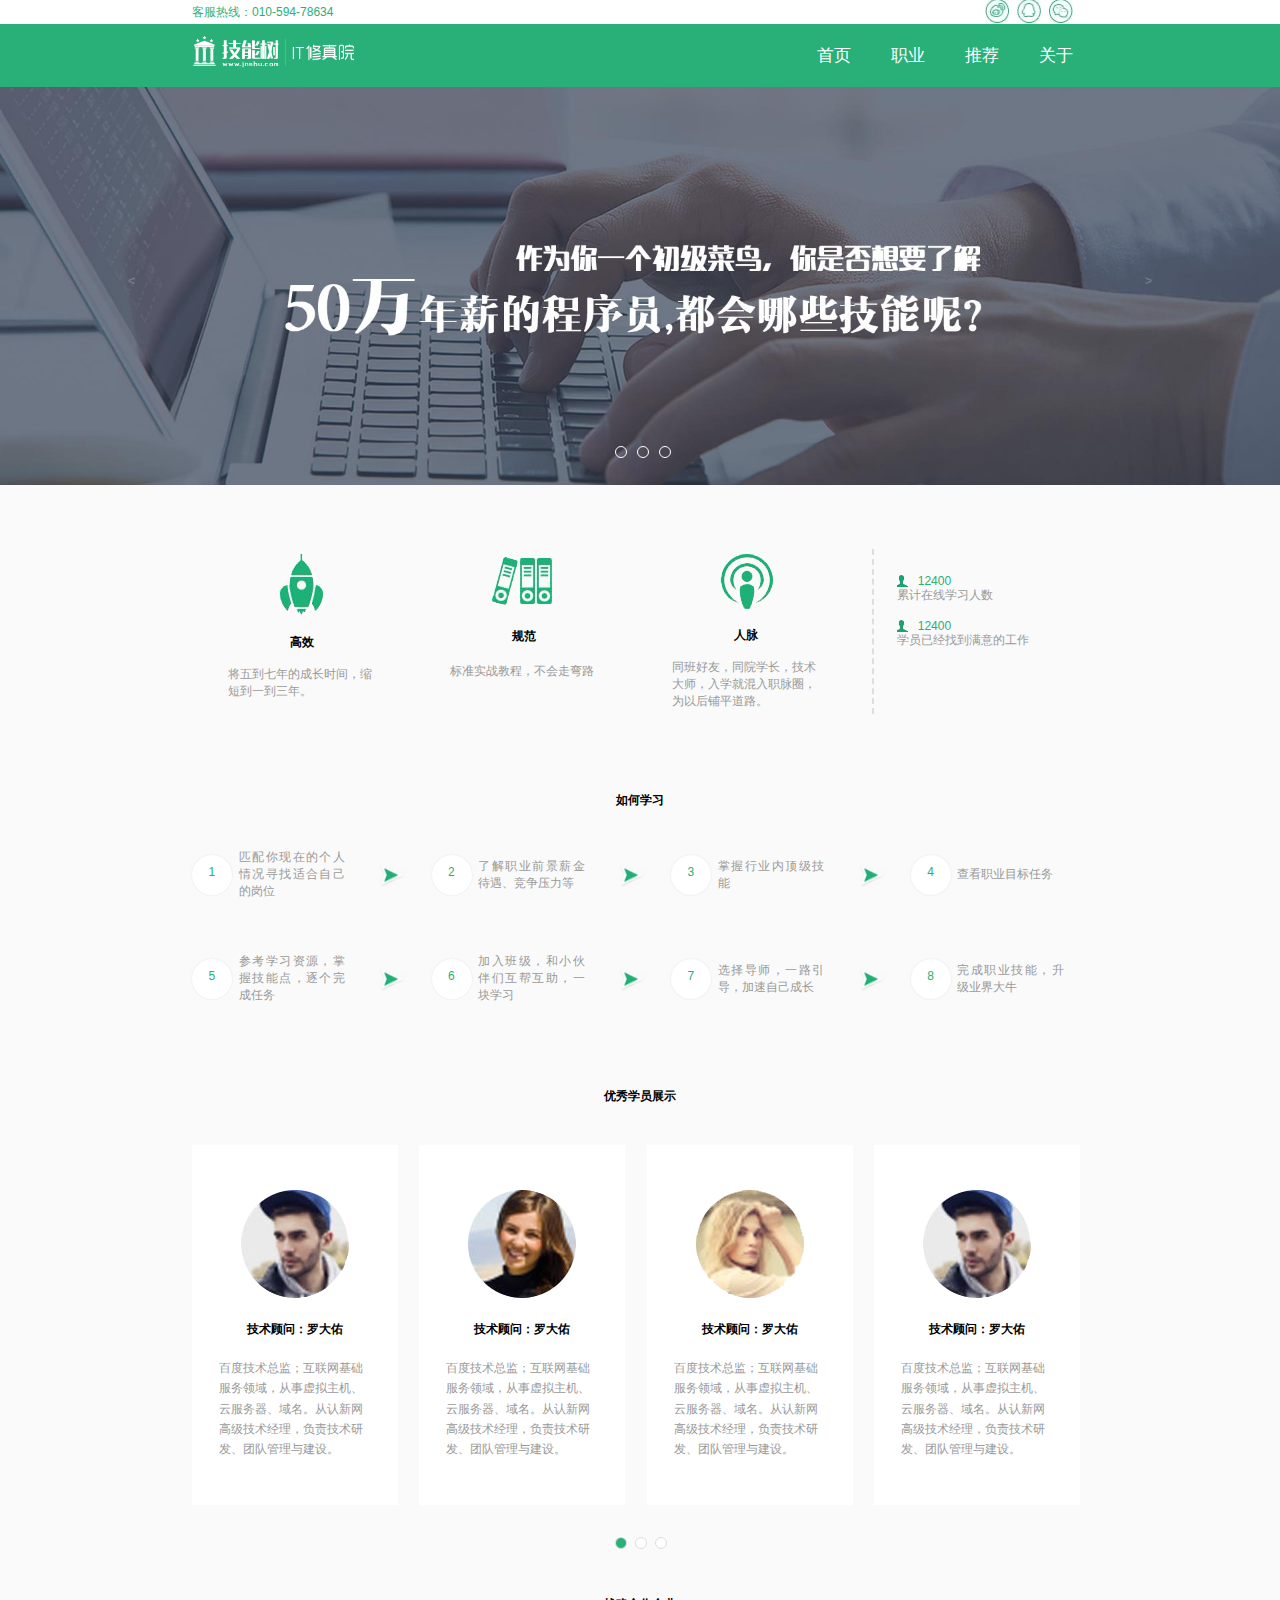
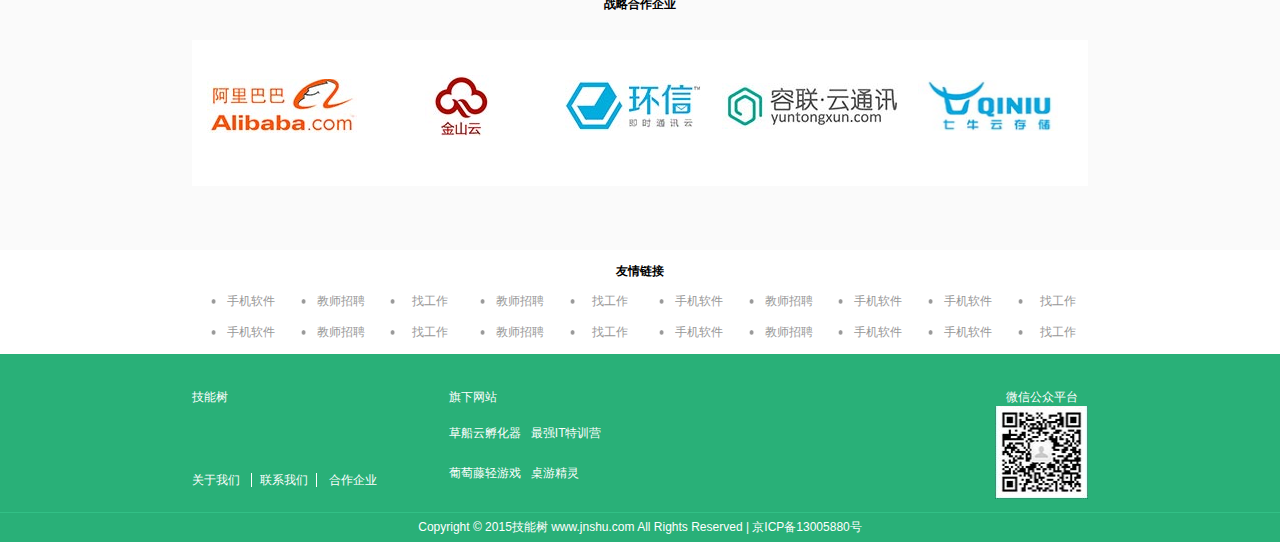
<file: index.html>
<!DOCTYPE html>
<html>
	<head>
		<meta charset="utf-8" />
		<meta name="viewport" content="width=device-width,
			                           initial-scale=1.0,
			                           user-scalable=no">
		<meta http-equiv="content-language=zh-Hans">
		<title>任务8首页</title>
		<link rel="stylesheet" type="text/css" href="css/index.css"/>
	</head>
	<body>
		<header> 
			<div class="header">
				<div class="header-content">
					<div>
						<div class="header-visited">
							<p>客服热线：010-594-78634</p>
							<div class="link-img">
								<a href="#">
									<img src="img/技能树首页_03.jpg">
								</a>
								<a href="#">
									<img src="img/技能树首页_05.jpg">
								</a>
								<a href="#">
									<img src="img/技能树首页_07.jpg">
								</a>
							</div>
						</div>
						<div class="header-hidden">
							<a href="#">登陆</a>
							<span>|</span>
							<a href="#">注册</a>
						</div>
					</div>
				</div>
				<!--导航-->
				<nav class="nav">
					<div>
						<img src="img/766f222d-3980-4fd0-ad19-685608b70a7a_03.png"/>
						<ul>
							<li><a href="#">首页</a></li>
							<li><a href="page/page2.html">职业</a></li>
							<li><a href="page/page1.html">推荐</a></li>
							<li><a href="#">关于</a></li>
						</ul>
						<div class="nav-hidden">
							<img src="img/11_03.png">
							<ul class="nav-hidden-ul">
								<li><a href="#">首页</a></li>
								<li><a href="page/page2.html">职业</a></li>
								<li><a href="page/page1.html">推荐</a></li>
								<li><a href="#">关于</a></li>
							</ul>
						</div>
					</div>
				</nav>
			</div>
			<!--轮播-->
			<div class="carousel">
				<ul>
					<li></li>
					<li></li>
					<li></li>
				</ul>
				<div class="carousel-content">
					<div class="item">
						<img src="img/技能树首页_02.jpg">
					</div>
				</div>
				<a class="left" href="#">&lt;</a>
				<a class="right" href="#">&gt;</a>
			</div>
		</header>
		<main>
			<div class="main">
				<!--第一排-->
				<div class="line1">
					<div>
						<img src="img/技能树首页_13.png" width="43px" height="62px"/>
						<h4>高效</h4>
						<p>将五到七年的成长时间，缩短到一到三年。</p>
					</div>
					<div>
						<img src="img/技能树首页_16.png" width="64px" height="53px">
						<h4 class="guifan">规范</h4>
						<p>标准实战教程，不会走弯路</p>
					</div>
					<div>
						<img src="img/技能树首页_18.png" width="53px" height="55px">
						<h4>人脉</h4>
						<p>同班好友，同院学长，技术大师，入学就混入职脉圈，为以后铺平道路。</p>
					</div>
					<div class="line1-border">
						<p class="number">12400</p>
						<p>累计在线学习人数</p>
						<p class="number">12400</p>
						<p>学员已经找到满意的工作</p>
					</div>
				</div>
				<div class="line2">
					<h4>如何学习</h4>
					<div>
						<div>
							<div class="circular"><span>1</span></div>
							<p>匹配你现在的个人情况寻找适合自己的岗位</p>
						</div>
						<div class="line2-img">
							<img src="img/技能树首页_24.png" />
						</div>
						<div>
							<div class="circular"><span>2</span></div>
							<p>了解职业前景薪金待遇、竞争压力等</p>
						</div>
						<div class="line2-img">
							<img src="img/技能树首页_24.png" />
						</div>
						<div>
							<div class="circular"><span>3</span></div>
							<p>掌握行业内顶级技能</p>
						</div>
						<div class="line2-img">
							<img src="img/技能树首页_24.png" />
						</div>
						<div>
							<div class="circular"><span>4</span></div>
							<p>查看职业目标任务</p>
						</div>
					</div>
					<div class="hidden-img">
							<img src="img/技能树首页_24.png" />
					</div>
					<div>
						<div>
							<div class="circular"><span>5</span></div>
							<p>参考学习资源，掌握技能点，逐个完成任务</p>
						</div>
						<div class="line2-img">
							<img src="img/技能树首页_24.png" />
						</div>
						<div>
							<div class="circular"><span>6</span></div>
							<p>加入班级，和小伙伴们互帮互助，一块学习</p>
						</div>
						<div class="line2-img">
							<img src="img/技能树首页_24.png" />
						</div>
						<div>
							<div class="circular"><span>7</span></div>
							<p>选择导师，一路引导，加速自己成长</p>
						</div>
						<div class="line2-img">
							<img src="img/技能树首页_24.png" />
						</div>
						<div>
							<div class="circular"><span>8</span></div>
							<p>完成职业技能，升级业界大牛</p>
						</div>
					</div>
				</div>
				<div class="line3">
					<h4>优秀学员展示</h4>
					<ul>
						<li class="active"></li>
						<li></li>
						<li></li>
					</ul>
					<div class="item">
						<div>
							<img src="img/技能树首页_35.png">
							<h4>技术顾问：罗大佑</h4>
							<p>百度技术总监；互联网基础服务领域，从事虚拟主机、云服务器、域名。从认新网高级技术经理，负责技术研发、团队管理与建设。</p>
						</div>
						<div>
							<img src="img/技能树首页_28.png">
							<h4>技术顾问：罗大佑</h4>
							<p>百度技术总监；互联网基础服务领域，从事虚拟主机、云服务器、域名。从认新网高级技术经理，负责技术研发、团队管理与建设。</p>
						</div>
						<div>
							<img src="img/技能树首页_30.png">
							<h4>技术顾问：罗大佑</h4>
							<p>百度技术总监；互联网基础服务领域，从事虚拟主机、云服务器、域名。从认新网高级技术经理，负责技术研发、团队管理与建设。</p>
						</div>
						<div>
							<img src="img/技能树首页_35.png">
							<h4>技术顾问：罗大佑</h4>
							<p>百度技术总监；互联网基础服务领域，从事虚拟主机、云服务器、域名。从认新网高级技术经理，负责技术研发、团队管理与建设。</p>
						</div>
					</div>
				</div>
				<div class="line4">
					<h4>战略合作企业</h4>
					<ul>
						<li>
							<img src="img/技能树首页_48.jpg" width="150px" height="54px">
						</li>
						<li>
							<img src="img/技能树首页_42.jpg" width="66px" height="61px">
						</li>
						<li>
							<img src="img/技能树首页_51.jpg" width="140px" height="51px">
						</li>
						<li>
							<img src="img/技能树首页_54.jpg" width="180px" height="46px">
						</li>
						<li>
							<img src="img/技能树首页_45.jpg" width="140px" height="51px">
						</li>
					</div>
				</div>
			</div>
			<!--底部链接-->
			<div class="main-link">
				<h4>友情链接</h4>
				<ul>
					<li><a href="#">手机软件</a></li>
					<li><a href="#">教师招聘</a></li>
					<li><a href="#">找工作</a></li>
					<li><a href="#">教师招聘</a></li>
					<li><a href="#">找工作</a></li>
					<li><a href="#">手机软件</a></li>
					<li><a href="#">教师招聘</a></li>
					<li><a href="#">手机软件</a></li>
					<li><a href="#">手机软件</a></li>
					<li><a href="#">找工作</a></li>
				</ul>
				<ul>
					<li><a href="#">手机软件</a></li>
					<li><a href="#">教师招聘</a></li>
					<li><a href="#">找工作</a></li>
					<li><a href="#">教师招聘</a></li>
					<li><a href="#">找工作</a></li>
					<li><a href="#">手机软件</a></li>
					<li><a href="#">教师招聘</a></li>
					<li><a href="#">手机软件</a></li>
					<li><a href="#">手机软件</a></li>
					<li><a href="#">找工作</a></li>
				</ul>
			</div>
		</main>
		<footer>
			<div class="footer">
				<div>
					<div class="footer-left">
						<p>技能树</p>
						<span><a href="#">关于我们</a></span>
						<span class="footer-border"><a href="#">联系我们</a></span>
						<span><a href="#">合作企业</a></span>
					</div>
					<div class="footer-center">
						<p>旗下网站</p>
						<ul>
							<li><a href="#">草船云孵化器</a></li>
							<li><a href="#">最强IT特训营</a></li>
							<li><a href="#">葡萄藤轻游戏</a></li>
							<li><a href="#">桌游精灵</a></li>
						</ul>
					</div>
					<div class="footer-right">
						<p>微信公众平台</p>
						<img src="img/技能树首页_62.jpg">
					</div>
				</div>
			</div>
			<div class="footer-bottom">
				<p>Copyright © 2015技能树 www.jnshu.com  All Rights Reserved | 京ICP备13005880号</p>
			</div>
		</footer>
	</body>
</html>
</file>
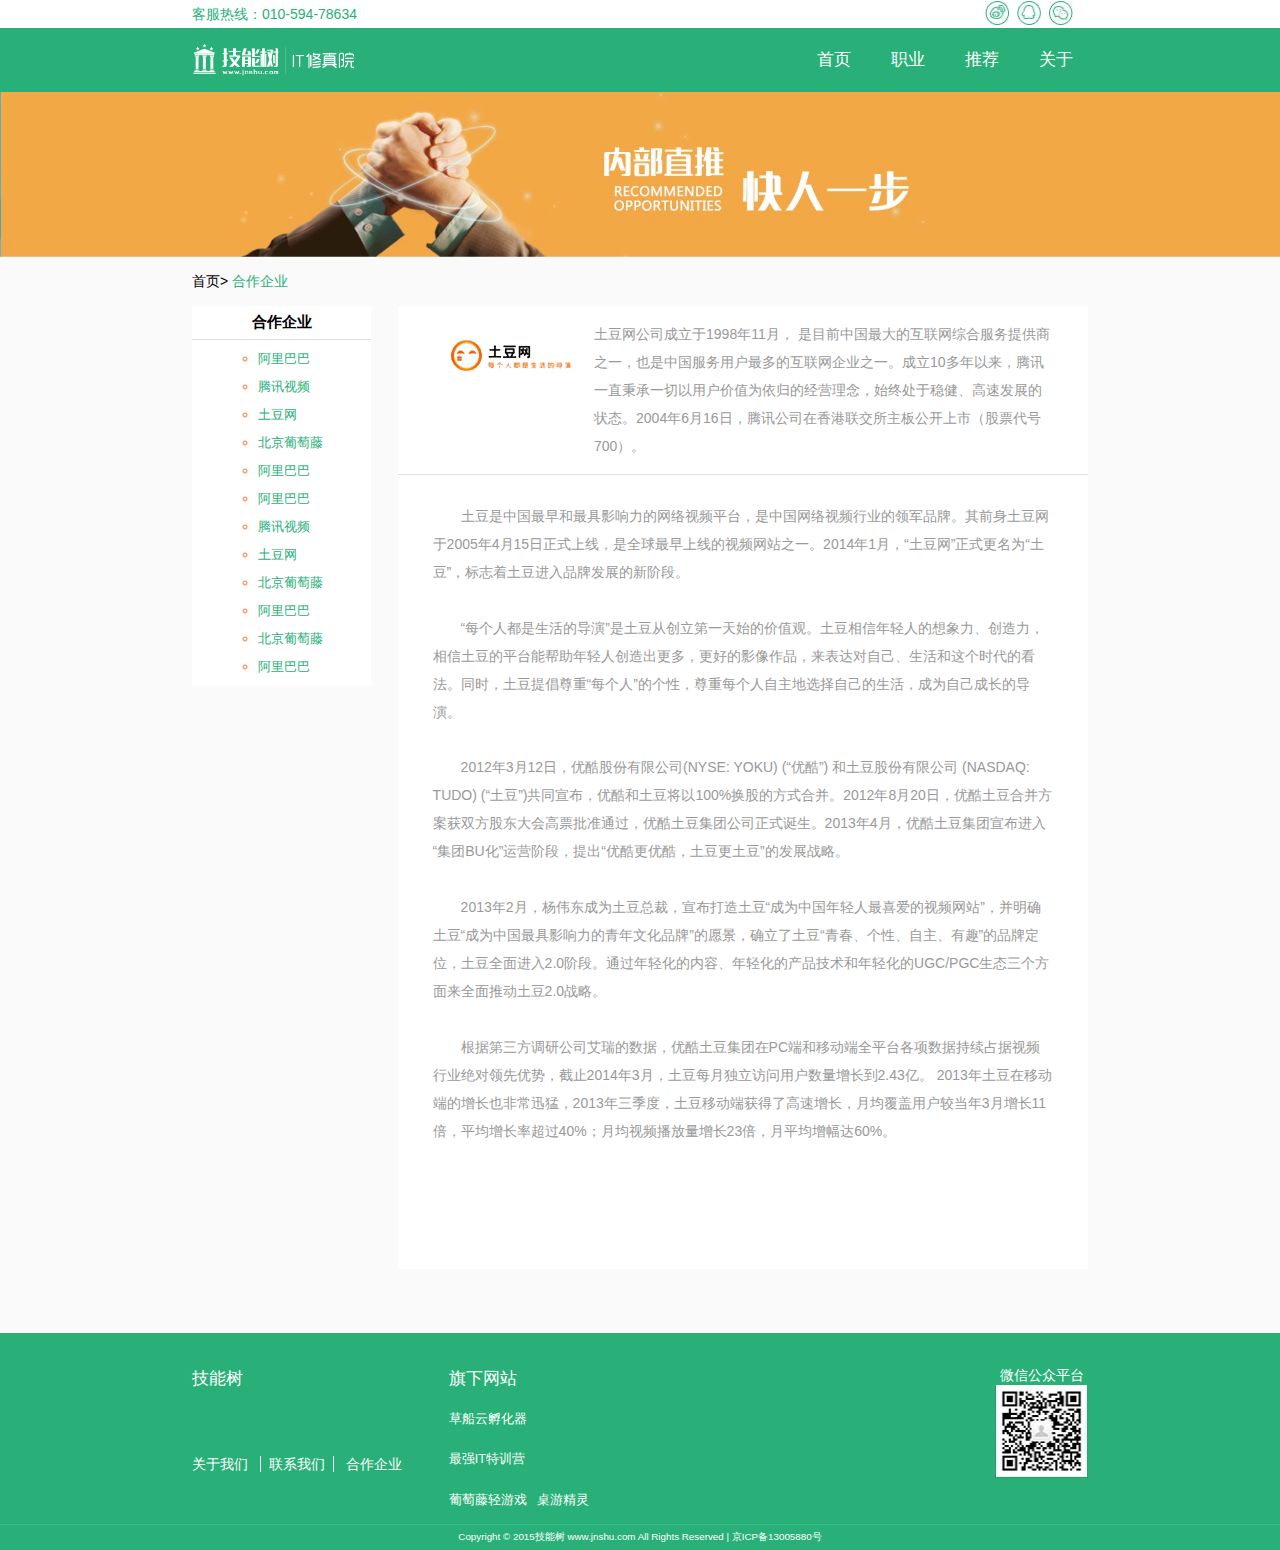
<file: page/page1.html>
<!DOCTYPE html>
<html>
	<head>
		<meta charset="UTF-8">
		<meta name="viewport" content="width=divce-width,
			                           initial-scale=1.0,
			                           user-scalable=no">
		<meta http-equiv="content-language=zh-Hans">
		<title>任务8土豆网</title>
		<link rel="stylesheet" type="text/css" href="../css/page1.css"/>
	</head>
	<body>
		<header> 
			<div class="header">
				<div class="header-content">
					<div>
						<div class="header-visited">
							<p>客服热线：010-594-78634</p>
							<div class="link-img">
								<a href="#">
									<img src="../img/技能树首页_03.jpg">
								</a>
								<a href="#">
									<img src="../img/技能树首页_05.jpg">
								</a>
								<a href="#">
									<img src="../img/技能树首页_07.jpg">
								</a>
							</div>
						</div>
					</div>
				</div>
				<!--导航-->
				<nav class="nav">
					<div>
						<img src="../img/766f222d-3980-4fd0-ad19-685608b70a7a_03.png"/>
						<ul>
							<li><a href="../index.html">首页</a></li>
							<li><a href="page2.html">职业</a></li>
							<li><a href="#">推荐</a></li>
							<li><a href="#">关于</a></li>
						</ul>
						<div class="nav-hidden">
							<img src="../img/766f222d-3980-4fd0-ad19-685608b70a7a_05.png">
							<ul class="nav-hidden-ul">
								<li><a href="../index.html">首页</a></li>
								<li><a href="page2.html">职业</a></li>
								<li><a href="#">推荐</a></li>
								<li><a href="#">关于</a></li>
							</ul>
						</div>
					</div>
				</nav>
			</div>
			<div class="header-bottom">
				<img src="../img/战略合作企业_06.jpg"/>
			</div>
		</header>
		<main>
			<div class="main">
				<div>
					<div class="title">
						<p>首页&gt;</p>
						<span>合作企业</span>
					</div>
					<!--左侧菜单-->
					<div class="main-left">
						<h4>合作企业</h4>
						<ul>
							<li><a href="#">阿里巴巴</a></li>
							<li><a href="#">腾讯视频</a></li>
							<li class="active"><a href="#">土豆网</a></li>
							<li><a href="#">北京葡萄藤</a></li>
							<li><a href="#">阿里巴巴</a></li>
							<li><a href="#">阿里巴巴</a></li>
							<li><a href="#">腾讯视频</a></li>
							<li><a href="#">土豆网</a></li>
							<li><a href="#">北京葡萄藤</a></li>
							<li><a href="#">阿里巴巴</a></li>
							<li><a href="#">北京葡萄藤</a></li>
							<li><a href="#">阿里巴巴</a></li>
						</ul>
					</div>
					<!--右侧内容-->
					<div class="main-right">
						<!--上部-->
						<div class="right-top">
							<div>
								
								<div class="top-left">
									<img src="../img/战略合作企业_09.png"/>
								</div>
								<div class="top-right">
									<p>土豆网公司成立于1998年11月， 是目前中国最大的互联网综合服务提供商之一，也是中国服务用户最多的互联网企业之一。成立10多年以来，腾讯一直秉承一切以用户价值为依归的经营理念，始终处于稳健、高速发展的状态。2004年6月16日，腾讯公司在香港联交所主板公开上市（股票代号700）。</p>
								</div>
							</div>	
						</div>
						<div class="right-bottom">
							<p>土豆是中国最早和最具影响力的网络视频平台，是中国网络视频行业的领军品牌。其前身土豆网于2005年4月15日正式上线，是全球最早上线的视频网站之一。2014年1月，“土豆网”正式更名为“土豆”，标志着土豆进入品牌发展的新阶段。</p>
							<p>“每个人都是生活的导演”是土豆从创立第一天始的价值观。土豆相信年轻人的想象力、创造力，相信土豆的平台能帮助年轻人创造出更多，更好的影像作品，来表达对自己、生活和这个时代的看法。同时，土豆提倡尊重“每个人”的个性，尊重每个人自主地选择自己的生活，成为自己成长的导演。</p>
							<p> 2012年3月12日，优酷股份有限公司(NYSE: YOKU) (“优酷”) 和土豆股份有限公司 (NASDAQ: TUDO) (“土豆”)共同宣布，优酷和土豆将以100%换股的方式合并。2012年8月20日，优酷土豆合并方案获双方股东大会高票批准通过，优酷土豆集团公司正式诞生。2013年4月，优酷土豆集团宣布进入“集团BU化”运营阶段，提出“优酷更优酷，土豆更土豆”的发展战略。</p>
							<p>2013年2月，杨伟东成为土豆总裁，宣布打造土豆“成为中国年轻人最喜爱的视频网站”，并明确土豆“成为中国最具影响力的青年文化品牌”的愿景，确立了土豆“青春、个性、自主、有趣”的品牌定位，土豆全面进入2.0阶段。通过年轻化的内容、年轻化的产品技术和年轻化的UGC/PGC生态三个方面来全面推动土豆2.0战略。</p>
							<p> 根据第三方调研公司艾瑞的数据，优酷土豆集团在PC端和移动端全平台各项数据持续占据视频行业绝对领先优势，截止2014年3月，土豆每月独立访问用户数量增长到2.43亿。 2013年土豆在移动端的增长也非常迅猛，2013年三季度，土豆移动端获得了高速增长，月均覆盖用户较当年3月增长11倍，平均增长率超过40%；月均视频播放量增长23倍，月平均增幅达60%。</p>
						</div>
					</div>
				</div>
			</div>
		</main>
		<footer>
			<div class="footer">
				<div>
					<div class="footer-left">
						<p>技能树</p>
						<span><a href="#">关于我们</a></span>
						<span class="footer-border"><a href="#">联系我们</a></span>
						<span><a href="#">合作企业</a></span>
					</div>
					<div class="footer-center">
						<p>旗下网站</p>
						<ul>
							<li><a href="#">草船云孵化器</a></li>
							<li><a href="#">最强IT特训营</a></li>
							<li><a href="#">葡萄藤轻游戏</a></li>
							<li><a href="#">桌游精灵</a></li>
						</ul>
					</div>
					<div class="footer-right">
						<p>微信公众平台</p>
						<img src="../img/技能树首页_62.jpg">
					</div>
				</div>
			</div>
			<div class="footer-bottom">
				<p>Copyright © 2015技能树 www.jnshu.com  All Rights Reserved | 京ICP备13005880号</p>
			</div>
		</footer>
	</body>
</html>
</file>
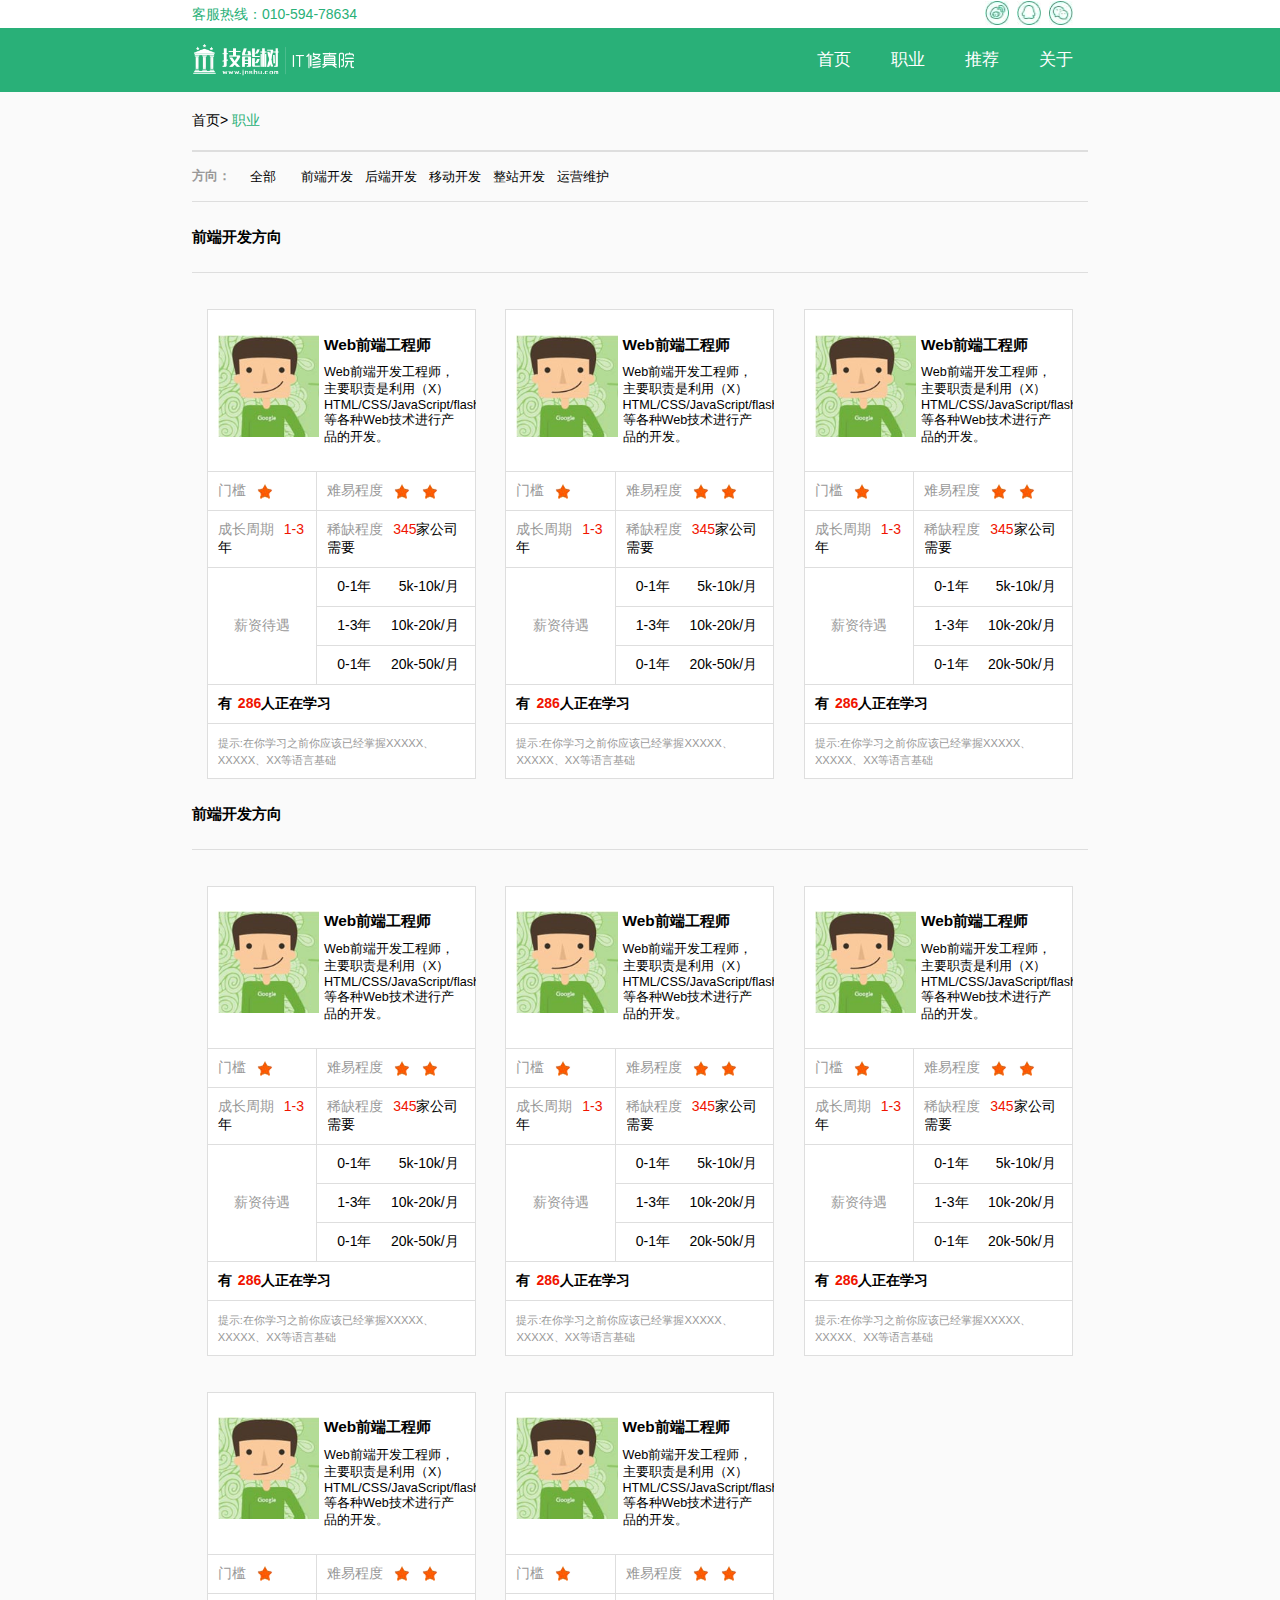
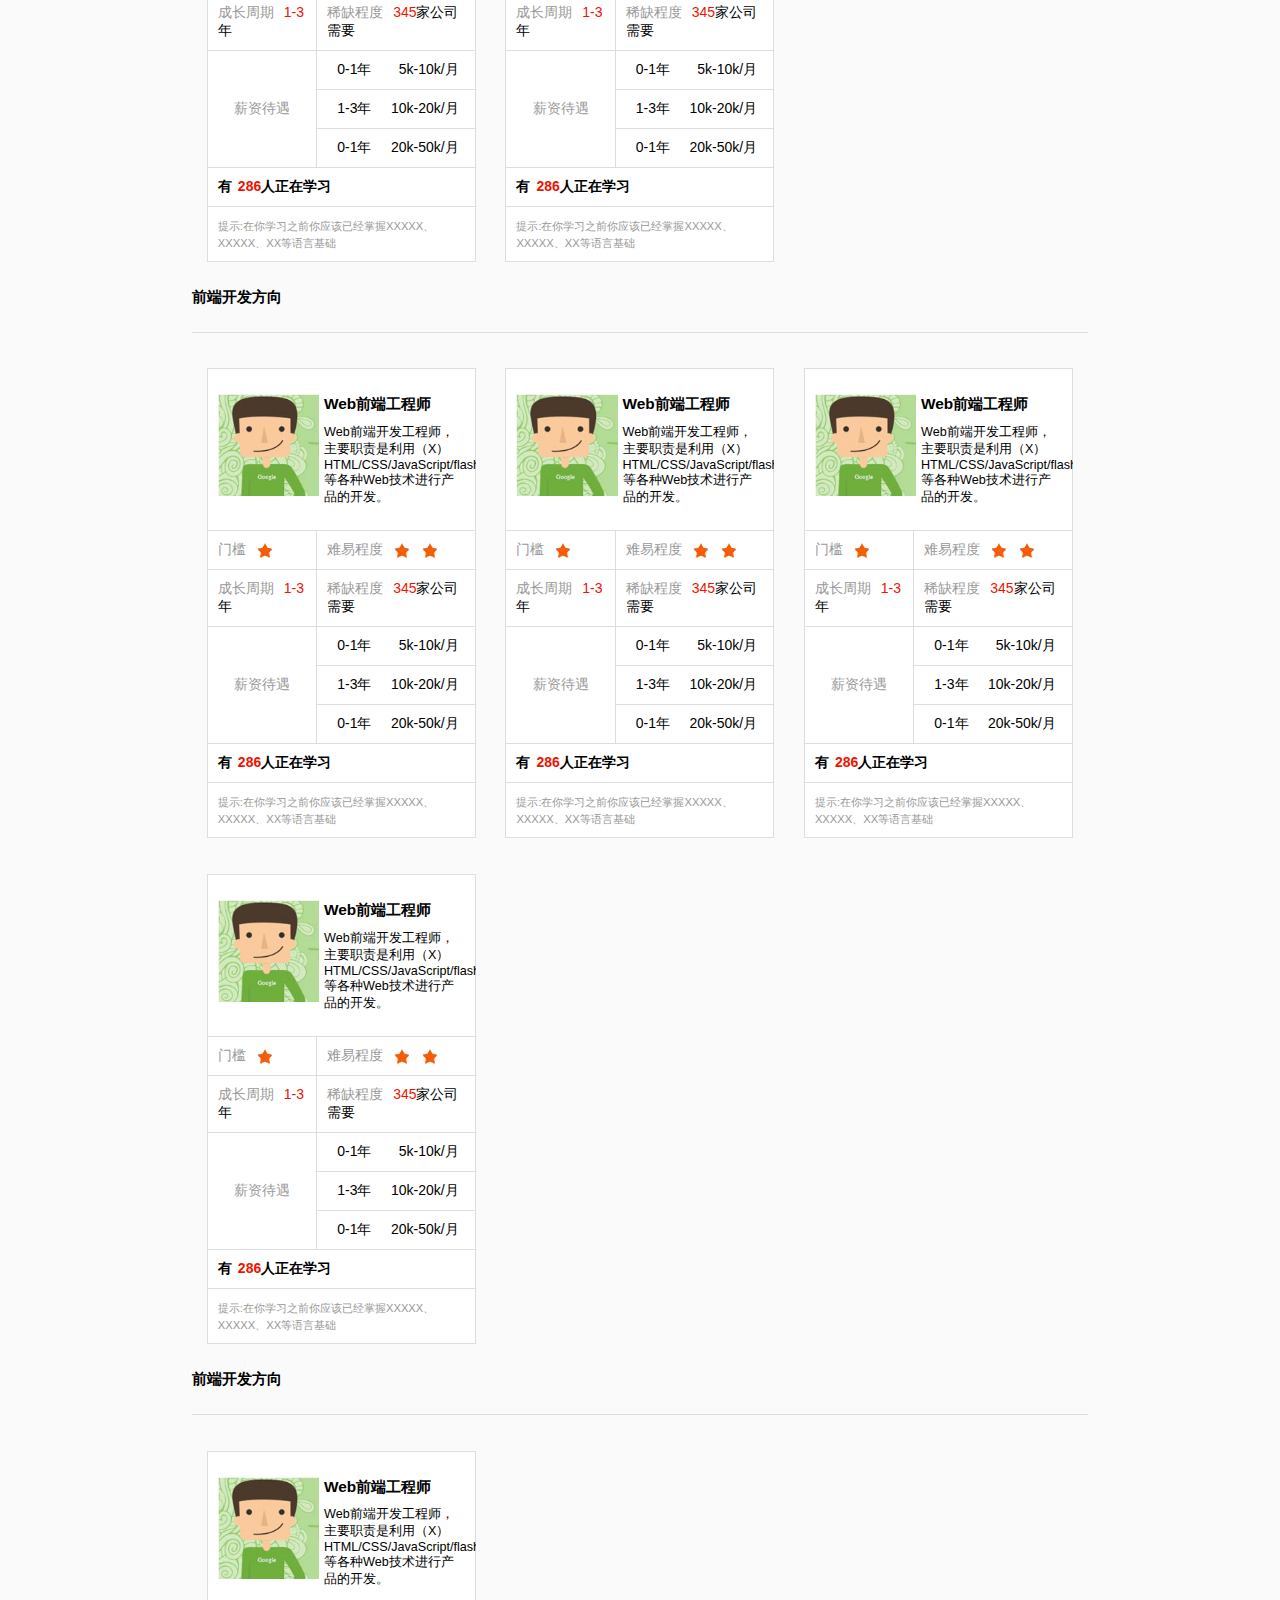
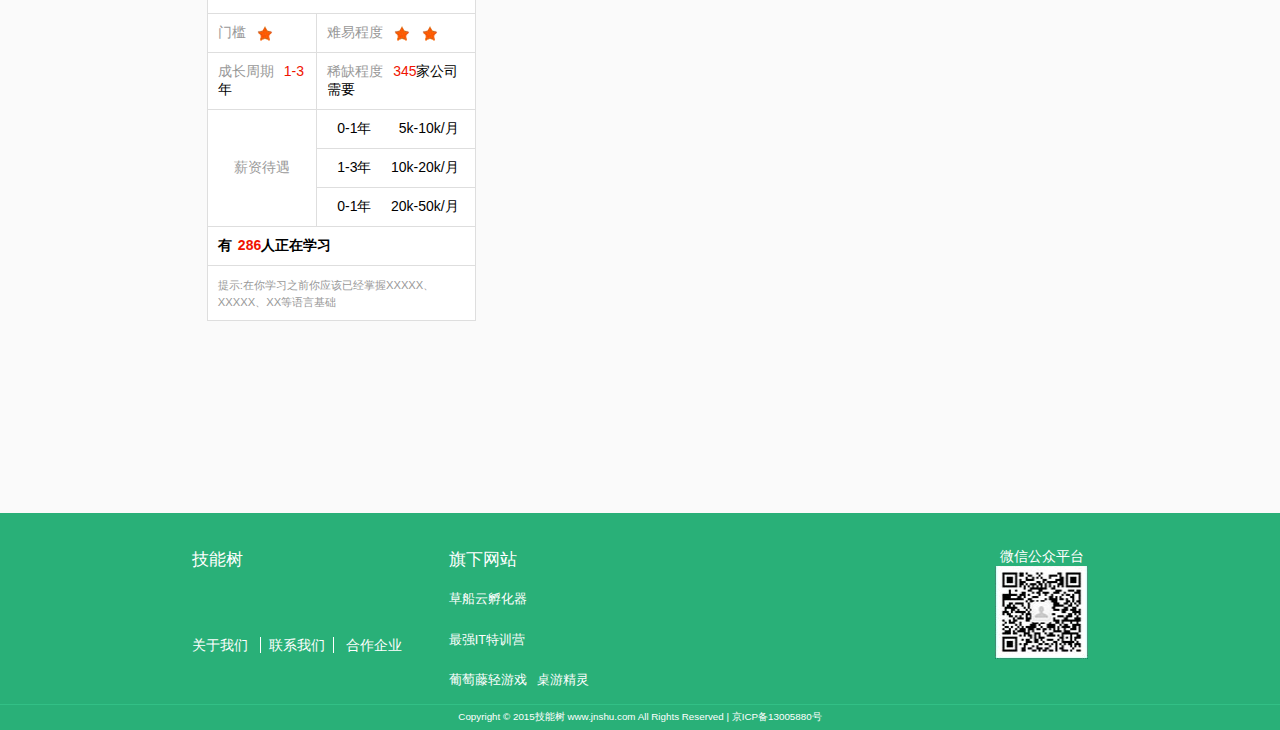
<file: page/page2.html>
<!DOCTYPE html>
<html>
	<head>
		<meta charset="UTF-8">
		<meta name="viewport" content="width=device-width,
									   initial-scale=1.0,
									   user-scalable=no">
		<meta http-equiv="content-language" content="zh-Hans">
		<title>任务8职位表</title>
		<link rel="stylesheet" type="text/css" href="../css/page2.css"/>
	</head>
	<body>
		<header> 
			<div class="header">
				<div class="header-content">
					<div>
						<div class="header-visited">
							<p>客服热线：010-594-78634</p>
							<div class="link-img">
								<a href="#">
									<img src="../img/技能树首页_03.jpg">
								</a>
								<a href="#">
									<img src="../img/技能树首页_05.jpg">
								</a>
								<a href="#">
									<img src="../img/技能树首页_07.jpg">
								</a>
							</div>
						</div>
						<div class="header-hidden">
							<a href="#">登陆</a>
							<span>|</span>
							<a href="#">注册</a>
						</div>
					</div>
				</div>
				<!--导航-->
				<nav class="nav">
					<div>
						<img src="../img/766f222d-3980-4fd0-ad19-685608b70a7a_03.png"/>
						<ul>
							<li><a href="../index.html">首页</a></li>
							<li><a href="#">职业</a></li>
							<li><a href="page1.html">推荐</a></li>
							<li><a href="#">关于</a></li>
						</ul>
						<div class="nav-hidden">
							<img src="../img/766f222d-3980-4fd0-ad19-685608b70a7a_05.png">
							<ul class="nav-hidden-ul">
								<li><a href="../index.html">首页</a></li>
								<li><a href="#">职业</a></li>
								<li><a href="page1.html">推荐</a></li>
								<li><a href="#">关于</a></li>
							</ul>
						</div>
					</div>
				</nav>
			</div>
		</header>
		<main>
			<div class="main">
				<div>
					<!--导航-->
					<div class="main-nav">
						<div>
							<p>首页&gt;</p>
							<span>职业</span>
						</div>
						<nav>
							<h4>方向：</h4>
							<ul>
								<li><a href="#">全部</a></li>
								<li><a href="#">前端开发</a></li>
								<li><a href="#">后端开发</a></li>
								<li><a href="#">移动开发</a></li>
								<li><a href="#">整站开发</a></li>
								<li><a href="#">运营维护</a></li>
							</ul>
						</nav>
					</div>
					<!--内容-->
					<div class="main-content">
						<!--前端-->
						<div>
							<h4>前端开发方向</h4>
							<div>
								<div class="main-block">
									<div class="visite">
										<!--方框内第一排-->
										<div>
											<div class="touxiang">
												<img src="../img/133.jpg">
											</div>
											<div>
												<h4>Web前端工程师</h4>
												<p>Web前端开发工程师，主要职责是利用（X）HTML/CSS/JavaScript/flash等各种Web技术进行产品的开发。</p>
											</div>
										</div>
										<table>
											<tr>
												<td colspan="3">
													<p class="font">门槛</p>
													<img src="../img/134.png"/>
												</td>
												<td colspan="3">
													<p class="font">难易程度</p>
													<img src="../img/134.png">
													<img src="../img/134.png">
												</td>
											</tr>
											<tr>
												<td colspan="3">
													<p class="font">成长周期</p>
													<p><span>1-3</span>年</p>
												</td>
												<td colspan="3">
													<p class="font">稀缺程度</p>
													<p><span>345</span>家公司需要</p>
												</td>
											</tr>
											<tr>
												<td class="xinzi" rowspan="3" colspan="2">
													<p class="font">薪资待遇</p>
												</td>
												<td colspan="4">
													<p class="td-left">0-1年</p>
													<p class="td-right">5k-10k/月</p>
												</td>
											</tr>
											<tr>
												<td colspan="4">
													<p class="td-left">1-3年</p>
													<p class="td-right">10k-20k/月</p>
												</td>
											</tr>
											<tr>
												<td colspan="4">
													<p class="td-left">0-1年</p>
													<p class="td-right">20k-50k/月</p>
												</td>
											</tr>
											<tr>
												<td colspan="6">
													<b>有<span>286</span>人正在学习</b>
												</td>
											</tr>
											<tr>
												<td colspan="6">
													<p class="font font-size">提示:在你学习之前你应该已经掌握XXXXX、XXXXX、XX等语言基础</p>
												</td>
											</tr>
										</table>
									</div>
									<div class="hidden">
										<h4>iOS工程师</h4>
										<p>iOS是由苹果公司开发的移动操作系统，iOS与苹果的Mac OS X操作系统一样，也是以Darwin为基础的，因此同样属于类Unix的商业操作系统。国内iOS开发起步相对较晚，人才培养机制更是远远跟不上市场发展速度。有限的iOS开发人才成了国内企业必争的资源。国内  iOS开发起步相对较晚，人才培养机制更是远远跟不上市场发展速度。有限的iOS开发人才成了国内企业必争的资源。</p>
									</div>	
								</div>
								<div class="main-block">
									<div class="visite">
										<!--方框内第一排-->
										<div>
											<div class="touxiang">
												<img src="../img/133.jpg">
											</div>
											<div>
												<h4>Web前端工程师</h4>
												<p>Web前端开发工程师，主要职责是利用（X）HTML/CSS/JavaScript/flash等各种Web技术进行产品的开发。</p>
											</div>
										</div>
										<table>
											<tr>
												<td colspan="3">
													<p class="font">门槛</p>
													<img src="../img/134.png"/>
												</td>
												<td colspan="3">
													<p class="font">难易程度</p>
													<img src="../img/134.png">
													<img src="../img/134.png">
												</td>
											</tr>
											<tr>
												<td colspan="3">
													<p class="font">成长周期</p>
													<p><span>1-3</span>年</p>
												</td>
												<td colspan="3">
													<p class="font">稀缺程度</p>
													<p><span>345</span>家公司需要</p>
												</td>
											</tr>
											<tr>
												<td class="xinzi" rowspan="3" colspan="2">
													<p class="font">薪资待遇</p>
												</td>
												<td colspan="4">
													<p class="td-left">0-1年</p>
													<p class="td-right">5k-10k/月</p>
												</td>
											</tr>
											<tr>
												<td colspan="4">
													<p class="td-left">1-3年</p>
													<p class="td-right">10k-20k/月</p>
												</td>
											</tr>
											<tr>
												<td colspan="4">
													<p class="td-left">0-1年</p>
													<p class="td-right">20k-50k/月</p>
												</td>
											</tr>
											<tr>
												<td colspan="6">
													<b>有<span>286</span>人正在学习</b>
												</td>
											</tr>
											<tr>
												<td colspan="6">
													<p class="font font-size">提示:在你学习之前你应该已经掌握XXXXX、XXXXX、XX等语言基础</p>
												</td>
											</tr>
										</table>
									</div>
									<div class="hidden">
										<h4>iOS工程师</h4>
										<p>iOS是由苹果公司开发的移动操作系统，iOS与苹果的Mac OS X操作系统一样，也是以Darwin为基础的，因此同样属于类Unix的商业操作系统。国内iOS开发起步相对较晚，人才培养机制更是远远跟不上市场发展速度。有限的iOS开发人才成了国内企业必争的资源。国内  iOS开发起步相对较晚，人才培养机制更是远远跟不上市场发展速度。有限的iOS开发人才成了国内企业必争的资源。</p>
									</div>	
								</div>
								<div class="main-block">
									<div class="visite">
										<!--方框内第一排-->
										<div>
											<div class="touxiang">
												<img src="../img/133.jpg">
											</div>
											<div>
												<h4>Web前端工程师</h4>
												<p>Web前端开发工程师，主要职责是利用（X）HTML/CSS/JavaScript/flash等各种Web技术进行产品的开发。</p>
											</div>
										</div>
										<table>
											<tr>
												<td colspan="3">
													<p class="font">门槛</p>
													<img src="../img/134.png"/>
												</td>
												<td colspan="3">
													<p class="font">难易程度</p>
													<img src="../img/134.png">
													<img src="../img/134.png">
												</td>
											</tr>
											<tr>
												<td colspan="3">
													<p class="font">成长周期</p>
													<p><span>1-3</span>年</p>
												</td>
												<td colspan="3">
													<p class="font">稀缺程度</p>
													<p><span>345</span>家公司需要</p>
												</td>
											</tr>
											<tr>
												<td class="xinzi" rowspan="3" colspan="2">
													<p class="font">薪资待遇</p>
												</td>
												<td colspan="4">
													<p class="td-left">0-1年</p>
													<p class="td-right">5k-10k/月</p>
												</td>
											</tr>
											<tr>
												<td colspan="4">
													<p class="td-left">1-3年</p>
													<p class="td-right">10k-20k/月</p>
												</td>
											</tr>
											<tr>
												<td colspan="4">
													<p class="td-left">0-1年</p>
													<p class="td-right">20k-50k/月</p>
												</td>
											</tr>
											<tr>
												<td colspan="6">
													<b>有<span>286</span>人正在学习</b>
												</td>
											</tr>
											<tr>
												<td colspan="6">
													<p class="font font-size">提示:在你学习之前你应该已经掌握XXXXX、XXXXX、XX等语言基础</p>
												</td>
											</tr>
										</table>
									</div>
									<div class="hidden">
										<h4>iOS工程师</h4>
										<p>iOS是由苹果公司开发的移动操作系统，iOS与苹果的Mac OS X操作系统一样，也是以Darwin为基础的，因此同样属于类Unix的商业操作系统。国内iOS开发起步相对较晚，人才培养机制更是远远跟不上市场发展速度。有限的iOS开发人才成了国内企业必争的资源。国内  iOS开发起步相对较晚，人才培养机制更是远远跟不上市场发展速度。有限的iOS开发人才成了国内企业必争的资源。</p>
									</div>	
								</div>
							</div>
						</div>
						<!--后端-->
						<div>
							<h4>前端开发方向</h4>
							<div>
								<div class="main-block">
									<div class="visite">
										<!--方框内第一排-->
										<div>
											<div class="touxiang">
												<img src="../img/133.jpg">
											</div>
											<div>
												<h4>Web前端工程师</h4>
												<p>Web前端开发工程师，主要职责是利用（X）HTML/CSS/JavaScript/flash等各种Web技术进行产品的开发。</p>
											</div>
										</div>
										<table>
											<tr>
												<td colspan="3">
													<p class="font">门槛</p>
													<img src="../img/134.png"/>
												</td>
												<td colspan="3">
													<p class="font">难易程度</p>
													<img src="../img/134.png">
													<img src="../img/134.png">
												</td>
											</tr>
											<tr>
												<td colspan="3">
													<p class="font">成长周期</p>
													<p><span>1-3</span>年</p>
												</td>
												<td colspan="3">
													<p class="font">稀缺程度</p>
													<p><span>345</span>家公司需要</p>
												</td>
											</tr>
											<tr>
												<td class="xinzi" rowspan="3" colspan="2">
													<p class="font">薪资待遇</p>
												</td>
												<td colspan="4">
													<p class="td-left">0-1年</p>
													<p class="td-right">5k-10k/月</p>
												</td>
											</tr>
											<tr>
												<td colspan="4">
													<p class="td-left">1-3年</p>
													<p class="td-right">10k-20k/月</p>
												</td>
											</tr>
											<tr>
												<td colspan="4">
													<p class="td-left">0-1年</p>
													<p class="td-right">20k-50k/月</p>
												</td>
											</tr>
											<tr>
												<td colspan="6">
													<b>有<span>286</span>人正在学习</b>
												</td>
											</tr>
											<tr>
												<td colspan="6">
													<p class="font font-size">提示:在你学习之前你应该已经掌握XXXXX、XXXXX、XX等语言基础</p>
												</td>
											</tr>
										</table>
									</div>
									<div class="hidden">
										<h4>iOS工程师</h4>
										<p>iOS是由苹果公司开发的移动操作系统，iOS与苹果的Mac OS X操作系统一样，也是以Darwin为基础的，因此同样属于类Unix的商业操作系统。国内iOS开发起步相对较晚，人才培养机制更是远远跟不上市场发展速度。有限的iOS开发人才成了国内企业必争的资源。国内  iOS开发起步相对较晚，人才培养机制更是远远跟不上市场发展速度。有限的iOS开发人才成了国内企业必争的资源。</p>
									</div>	
								</div>
								<div class="main-block">
									<div class="visite">
										<!--方框内第一排-->
										<div>
											<div class="touxiang">
												<img src="../img/133.jpg">
											</div>
											<div>
												<h4>Web前端工程师</h4>
												<p>Web前端开发工程师，主要职责是利用（X）HTML/CSS/JavaScript/flash等各种Web技术进行产品的开发。</p>
											</div>
										</div>
										<table>
											<tr>
												<td colspan="3">
													<p class="font">门槛</p>
													<img src="../img/134.png"/>
												</td>
												<td colspan="3">
													<p class="font">难易程度</p>
													<img src="../img/134.png">
													<img src="../img/134.png">
												</td>
											</tr>
											<tr>
												<td colspan="3">
													<p class="font">成长周期</p>
													<p><span>1-3</span>年</p>
												</td>
												<td colspan="3">
													<p class="font">稀缺程度</p>
													<p><span>345</span>家公司需要</p>
												</td>
											</tr>
											<tr>
												<td class="xinzi" rowspan="3" colspan="2">
													<p class="font">薪资待遇</p>
												</td>
												<td colspan="4">
													<p class="td-left">0-1年</p>
													<p class="td-right">5k-10k/月</p>
												</td>
											</tr>
											<tr>
												<td colspan="4">
													<p class="td-left">1-3年</p>
													<p class="td-right">10k-20k/月</p>
												</td>
											</tr>
											<tr>
												<td colspan="4">
													<p class="td-left">0-1年</p>
													<p class="td-right">20k-50k/月</p>
												</td>
											</tr>
											<tr>
												<td colspan="6">
													<b>有<span>286</span>人正在学习</b>
												</td>
											</tr>
											<tr>
												<td colspan="6">
													<p class="font font-size">提示:在你学习之前你应该已经掌握XXXXX、XXXXX、XX等语言基础</p>
												</td>
											</tr>
										</table>
									</div>
									<div class="hidden">
										<h4>iOS工程师</h4>
										<p>iOS是由苹果公司开发的移动操作系统，iOS与苹果的Mac OS X操作系统一样，也是以Darwin为基础的，因此同样属于类Unix的商业操作系统。国内iOS开发起步相对较晚，人才培养机制更是远远跟不上市场发展速度。有限的iOS开发人才成了国内企业必争的资源。国内  iOS开发起步相对较晚，人才培养机制更是远远跟不上市场发展速度。有限的iOS开发人才成了国内企业必争的资源。</p>
									</div>	
								</div>
								<div class="main-block">
									<div class="visite">
										<!--方框内第一排-->
										<div>
											<div class="touxiang">
												<img src="../img/133.jpg">
											</div>
											<div>
												<h4>Web前端工程师</h4>
												<p>Web前端开发工程师，主要职责是利用（X）HTML/CSS/JavaScript/flash等各种Web技术进行产品的开发。</p>
											</div>
										</div>
										<table>
											<tr>
												<td colspan="3">
													<p class="font">门槛</p>
													<img src="../img/134.png"/>
												</td>
												<td colspan="3">
													<p class="font">难易程度</p>
													<img src="../img/134.png">
													<img src="../img/134.png">
												</td>
											</tr>
											<tr>
												<td colspan="3">
													<p class="font">成长周期</p>
													<p><span>1-3</span>年</p>
												</td>
												<td colspan="3">
													<p class="font">稀缺程度</p>
													<p><span>345</span>家公司需要</p>
												</td>
											</tr>
											<tr>
												<td class="xinzi" rowspan="3" colspan="2">
													<p class="font">薪资待遇</p>
												</td>
												<td colspan="4">
													<p class="td-left">0-1年</p>
													<p class="td-right">5k-10k/月</p>
												</td>
											</tr>
											<tr>
												<td colspan="4">
													<p class="td-left">1-3年</p>
													<p class="td-right">10k-20k/月</p>
												</td>
											</tr>
											<tr>
												<td colspan="4">
													<p class="td-left">0-1年</p>
													<p class="td-right">20k-50k/月</p>
												</td>
											</tr>
											<tr>
												<td colspan="6">
													<b>有<span>286</span>人正在学习</b>
												</td>
											</tr>
											<tr>
												<td colspan="6">
													<p class="font font-size">提示:在你学习之前你应该已经掌握XXXXX、XXXXX、XX等语言基础</p>
												</td>
											</tr>
										</table>
									</div>
									<div class="hidden">
										<h4>iOS工程师</h4>
										<p>iOS是由苹果公司开发的移动操作系统，iOS与苹果的Mac OS X操作系统一样，也是以Darwin为基础的，因此同样属于类Unix的商业操作系统。国内iOS开发起步相对较晚，人才培养机制更是远远跟不上市场发展速度。有限的iOS开发人才成了国内企业必争的资源。国内  iOS开发起步相对较晚，人才培养机制更是远远跟不上市场发展速度。有限的iOS开发人才成了国内企业必争的资源。</p>
									</div>	
								</div>
								<div class="main-block">
									<div class="visite">
										<!--方框内第一排-->
										<div>
											<div class="touxiang">
												<img src="../img/133.jpg">
											</div>
											<div>
												<h4>Web前端工程师</h4>
												<p>Web前端开发工程师，主要职责是利用（X）HTML/CSS/JavaScript/flash等各种Web技术进行产品的开发。</p>
											</div>
										</div>
										<table>
											<tr>
												<td colspan="3">
													<p class="font">门槛</p>
													<img src="../img/134.png"/>
												</td>
												<td colspan="3">
													<p class="font">难易程度</p>
													<img src="../img/134.png">
													<img src="../img/134.png">
												</td>
											</tr>
											<tr>
												<td colspan="3">
													<p class="font">成长周期</p>
													<p><span>1-3</span>年</p>
												</td>
												<td colspan="3">
													<p class="font">稀缺程度</p>
													<p><span>345</span>家公司需要</p>
												</td>
											</tr>
											<tr>
												<td class="xinzi" rowspan="3" colspan="2">
													<p class="font">薪资待遇</p>
												</td>
												<td colspan="4">
													<p class="td-left">0-1年</p>
													<p class="td-right">5k-10k/月</p>
												</td>
											</tr>
											<tr>
												<td colspan="4">
													<p class="td-left">1-3年</p>
													<p class="td-right">10k-20k/月</p>
												</td>
											</tr>
											<tr>
												<td colspan="4">
													<p class="td-left">0-1年</p>
													<p class="td-right">20k-50k/月</p>
												</td>
											</tr>
											<tr>
												<td colspan="6">
													<b>有<span>286</span>人正在学习</b>
												</td>
											</tr>
											<tr>
												<td colspan="6">
													<p class="font font-size">提示:在你学习之前你应该已经掌握XXXXX、XXXXX、XX等语言基础</p>
												</td>
											</tr>
										</table>
									</div>
									<div class="hidden">
										<h4>iOS工程师</h4>
										<p>iOS是由苹果公司开发的移动操作系统，iOS与苹果的Mac OS X操作系统一样，也是以Darwin为基础的，因此同样属于类Unix的商业操作系统。国内iOS开发起步相对较晚，人才培养机制更是远远跟不上市场发展速度。有限的iOS开发人才成了国内企业必争的资源。国内  iOS开发起步相对较晚，人才培养机制更是远远跟不上市场发展速度。有限的iOS开发人才成了国内企业必争的资源。</p>
									</div>	
								</div>
								<div class="main-block">
									<div class="visite">
										<!--方框内第一排-->
										<div>
											<div class="touxiang">
												<img src="../img/133.jpg">
											</div>
											<div>
												<h4>Web前端工程师</h4>
												<p>Web前端开发工程师，主要职责是利用（X）HTML/CSS/JavaScript/flash等各种Web技术进行产品的开发。</p>
											</div>
										</div>
										<table>
											<tr>
												<td colspan="3">
													<p class="font">门槛</p>
													<img src="../img/134.png"/>
												</td>
												<td colspan="3">
													<p class="font">难易程度</p>
													<img src="../img/134.png">
													<img src="../img/134.png">
												</td>
											</tr>
											<tr>
												<td colspan="3">
													<p class="font">成长周期</p>
													<p><span>1-3</span>年</p>
												</td>
												<td colspan="3">
													<p class="font">稀缺程度</p>
													<p><span>345</span>家公司需要</p>
												</td>
											</tr>
											<tr>
												<td class="xinzi" rowspan="3" colspan="2">
													<p class="font">薪资待遇</p>
												</td>
												<td colspan="4">
													<p class="td-left">0-1年</p>
													<p class="td-right">5k-10k/月</p>
												</td>
											</tr>
											<tr>
												<td colspan="4">
													<p class="td-left">1-3年</p>
													<p class="td-right">10k-20k/月</p>
												</td>
											</tr>
											<tr>
												<td colspan="4">
													<p class="td-left">0-1年</p>
													<p class="td-right">20k-50k/月</p>
												</td>
											</tr>
											<tr>
												<td colspan="6">
													<b>有<span>286</span>人正在学习</b>
												</td>
											</tr>
											<tr>
												<td colspan="6">
													<p class="font font-size">提示:在你学习之前你应该已经掌握XXXXX、XXXXX、XX等语言基础</p>
												</td>
											</tr>
										</table>
									</div>
									<div class="hidden">
										<h4>iOS工程师</h4>
										<p>iOS是由苹果公司开发的移动操作系统，iOS与苹果的Mac OS X操作系统一样，也是以Darwin为基础的，因此同样属于类Unix的商业操作系统。国内iOS开发起步相对较晚，人才培养机制更是远远跟不上市场发展速度。有限的iOS开发人才成了国内企业必争的资源。国内  iOS开发起步相对较晚，人才培养机制更是远远跟不上市场发展速度。有限的iOS开发人才成了国内企业必争的资源。</p>
									</div>	
								</div>
							</div>
						</div>
						<!--运维方向-->
						<div>
							<h4>前端开发方向</h4>
							<div>
								<div class="main-block">
									<div class="visite">
										<!--方框内第一排-->
										<div>
											<div class="touxiang">
												<img src="../img/133.jpg">
											</div>
											<div>
												<h4>Web前端工程师</h4>
												<p>Web前端开发工程师，主要职责是利用（X）HTML/CSS/JavaScript/flash等各种Web技术进行产品的开发。</p>
											</div>
										</div>
										<table>
											<tr>
												<td colspan="3">
													<p class="font">门槛</p>
													<img src="../img/134.png"/>
												</td>
												<td colspan="3">
													<p class="font">难易程度</p>
													<img src="../img/134.png">
													<img src="../img/134.png">
												</td>
											</tr>
											<tr>
												<td colspan="3">
													<p class="font">成长周期</p>
													<p><span>1-3</span>年</p>
												</td>
												<td colspan="3">
													<p class="font">稀缺程度</p>
													<p><span>345</span>家公司需要</p>
												</td>
											</tr>
											<tr>
												<td class="xinzi" rowspan="3" colspan="2">
													<p class="font">薪资待遇</p>
												</td>
												<td colspan="4">
													<p class="td-left">0-1年</p>
													<p class="td-right">5k-10k/月</p>
												</td>
											</tr>
											<tr>
												<td colspan="4">
													<p class="td-left">1-3年</p>
													<p class="td-right">10k-20k/月</p>
												</td>
											</tr>
											<tr>
												<td colspan="4">
													<p class="td-left">0-1年</p>
													<p class="td-right">20k-50k/月</p>
												</td>
											</tr>
											<tr>
												<td colspan="6">
													<b>有<span>286</span>人正在学习</b>
												</td>
											</tr>
											<tr>
												<td colspan="6">
													<p class="font font-size">提示:在你学习之前你应该已经掌握XXXXX、XXXXX、XX等语言基础</p>
												</td>
											</tr>
										</table>
									</div>
									<div class="hidden">
										<h4>iOS工程师</h4>
										<p>iOS是由苹果公司开发的移动操作系统，iOS与苹果的Mac OS X操作系统一样，也是以Darwin为基础的，因此同样属于类Unix的商业操作系统。国内iOS开发起步相对较晚，人才培养机制更是远远跟不上市场发展速度。有限的iOS开发人才成了国内企业必争的资源。国内  iOS开发起步相对较晚，人才培养机制更是远远跟不上市场发展速度。有限的iOS开发人才成了国内企业必争的资源。</p>
									</div>	
								</div>
								<div class="main-block">
									<div class="visite">
										<!--方框内第一排-->
										<div>
											<div class="touxiang">
												<img src="../img/133.jpg">
											</div>
											<div>
												<h4>Web前端工程师</h4>
												<p>Web前端开发工程师，主要职责是利用（X）HTML/CSS/JavaScript/flash等各种Web技术进行产品的开发。</p>
											</div>
										</div>
										<table>
											<tr>
												<td colspan="3">
													<p class="font">门槛</p>
													<img src="../img/134.png"/>
												</td>
												<td colspan="3">
													<p class="font">难易程度</p>
													<img src="../img/134.png">
													<img src="../img/134.png">
												</td>
											</tr>
											<tr>
												<td colspan="3">
													<p class="font">成长周期</p>
													<p><span>1-3</span>年</p>
												</td>
												<td colspan="3">
													<p class="font">稀缺程度</p>
													<p><span>345</span>家公司需要</p>
												</td>
											</tr>
											<tr>
												<td class="xinzi" rowspan="3" colspan="2">
													<p class="font">薪资待遇</p>
												</td>
												<td colspan="4">
													<p class="td-left">0-1年</p>
													<p class="td-right">5k-10k/月</p>
												</td>
											</tr>
											<tr>
												<td colspan="4">
													<p class="td-left">1-3年</p>
													<p class="td-right">10k-20k/月</p>
												</td>
											</tr>
											<tr>
												<td colspan="4">
													<p class="td-left">0-1年</p>
													<p class="td-right">20k-50k/月</p>
												</td>
											</tr>
											<tr>
												<td colspan="6">
													<b>有<span>286</span>人正在学习</b>
												</td>
											</tr>
											<tr>
												<td colspan="6">
													<p class="font font-size">提示:在你学习之前你应该已经掌握XXXXX、XXXXX、XX等语言基础</p>
												</td>
											</tr>
										</table>
									</div>
									<div class="hidden">
										<h4>iOS工程师</h4>
										<p>iOS是由苹果公司开发的移动操作系统，iOS与苹果的Mac OS X操作系统一样，也是以Darwin为基础的，因此同样属于类Unix的商业操作系统。国内iOS开发起步相对较晚，人才培养机制更是远远跟不上市场发展速度。有限的iOS开发人才成了国内企业必争的资源。国内  iOS开发起步相对较晚，人才培养机制更是远远跟不上市场发展速度。有限的iOS开发人才成了国内企业必争的资源。</p>
									</div>	
								</div>
								<div class="main-block">
									<div class="visite">
										<!--方框内第一排-->
										<div>
											<div class="touxiang">
												<img src="../img/133.jpg">
											</div>
											<div>
												<h4>Web前端工程师</h4>
												<p>Web前端开发工程师，主要职责是利用（X）HTML/CSS/JavaScript/flash等各种Web技术进行产品的开发。</p>
											</div>
										</div>
										<table>
											<tr>
												<td colspan="3">
													<p class="font">门槛</p>
													<img src="../img/134.png"/>
												</td>
												<td colspan="3">
													<p class="font">难易程度</p>
													<img src="../img/134.png">
													<img src="../img/134.png">
												</td>
											</tr>
											<tr>
												<td colspan="3">
													<p class="font">成长周期</p>
													<p><span>1-3</span>年</p>
												</td>
												<td colspan="3">
													<p class="font">稀缺程度</p>
													<p><span>345</span>家公司需要</p>
												</td>
											</tr>
											<tr>
												<td class="xinzi" rowspan="3" colspan="2">
													<p class="font">薪资待遇</p>
												</td>
												<td colspan="4">
													<p class="td-left">0-1年</p>
													<p class="td-right">5k-10k/月</p>
												</td>
											</tr>
											<tr>
												<td colspan="4">
													<p class="td-left">1-3年</p>
													<p class="td-right">10k-20k/月</p>
												</td>
											</tr>
											<tr>
												<td colspan="4">
													<p class="td-left">0-1年</p>
													<p class="td-right">20k-50k/月</p>
												</td>
											</tr>
											<tr>
												<td colspan="6">
													<b>有<span>286</span>人正在学习</b>
												</td>
											</tr>
											<tr>
												<td colspan="6">
													<p class="font font-size">提示:在你学习之前你应该已经掌握XXXXX、XXXXX、XX等语言基础</p>
												</td>
											</tr>
										</table>
									</div>
									<div class="hidden">
										<h4>iOS工程师</h4>
										<p>iOS是由苹果公司开发的移动操作系统，iOS与苹果的Mac OS X操作系统一样，也是以Darwin为基础的，因此同样属于类Unix的商业操作系统。国内iOS开发起步相对较晚，人才培养机制更是远远跟不上市场发展速度。有限的iOS开发人才成了国内企业必争的资源。国内  iOS开发起步相对较晚，人才培养机制更是远远跟不上市场发展速度。有限的iOS开发人才成了国内企业必争的资源。</p>
									</div>	
								</div>
								<div class="main-block">
									<div class="visite">
										<!--方框内第一排-->
										<div>
											<div class="touxiang">
												<img src="../img/133.jpg">
											</div>
											<div>
												<h4>Web前端工程师</h4>
												<p>Web前端开发工程师，主要职责是利用（X）HTML/CSS/JavaScript/flash等各种Web技术进行产品的开发。</p>
											</div>
										</div>
										<table>
											<tr>
												<td colspan="3">
													<p class="font">门槛</p>
													<img src="../img/134.png"/>
												</td>
												<td colspan="3">
													<p class="font">难易程度</p>
													<img src="../img/134.png">
													<img src="../img/134.png">
												</td>
											</tr>
											<tr>
												<td colspan="3">
													<p class="font">成长周期</p>
													<p><span>1-3</span>年</p>
												</td>
												<td colspan="3">
													<p class="font">稀缺程度</p>
													<p><span>345</span>家公司需要</p>
												</td>
											</tr>
											<tr>
												<td class="xinzi" rowspan="3" colspan="2">
													<p class="font">薪资待遇</p>
												</td>
												<td colspan="4">
													<p class="td-left">0-1年</p>
													<p class="td-right">5k-10k/月</p>
												</td>
											</tr>
											<tr>
												<td colspan="4">
													<p class="td-left">1-3年</p>
													<p class="td-right">10k-20k/月</p>
												</td>
											</tr>
											<tr>
												<td colspan="4">
													<p class="td-left">0-1年</p>
													<p class="td-right">20k-50k/月</p>
												</td>
											</tr>
											<tr>
												<td colspan="6">
													<b>有<span>286</span>人正在学习</b>
												</td>
											</tr>
											<tr>
												<td colspan="6">
													<p class="font font-size">提示:在你学习之前你应该已经掌握XXXXX、XXXXX、XX等语言基础</p>
												</td>
											</tr>
										</table>
									</div>
									<div class="hidden">
										<h4>iOS工程师</h4>
										<p>iOS是由苹果公司开发的移动操作系统，iOS与苹果的Mac OS X操作系统一样，也是以Darwin为基础的，因此同样属于类Unix的商业操作系统。国内iOS开发起步相对较晚，人才培养机制更是远远跟不上市场发展速度。有限的iOS开发人才成了国内企业必争的资源。国内  iOS开发起步相对较晚，人才培养机制更是远远跟不上市场发展速度。有限的iOS开发人才成了国内企业必争的资源。</p>
									</div>	
								</div>
							</div>
						</div>
						<!--运维方向-->
						<div>
							<h4>前端开发方向</h4>
							<div>
								<div class="main-block">
									<div class="visite">
										<!--方框内第一排-->
										<div>
											<div class="touxiang">
												<img src="../img/133.jpg">
											</div>
											<div>
												<h4>Web前端工程师</h4>
												<p>Web前端开发工程师，主要职责是利用（X）HTML/CSS/JavaScript/flash等各种Web技术进行产品的开发。</p>
											</div>
										</div>
										<table>
											<tr>
												<td colspan="3">
													<p class="font">门槛</p>
													<img src="../img/134.png"/>
												</td>
												<td colspan="3">
													<p class="font">难易程度</p>
													<img src="../img/134.png">
													<img src="../img/134.png">
												</td>
											</tr>
											<tr>
												<td colspan="3">
													<p class="font">成长周期</p>
													<p><span>1-3</span>年</p>
												</td>
												<td colspan="3">
													<p class="font">稀缺程度</p>
													<p><span>345</span>家公司需要</p>
												</td>
											</tr>
											<tr>
												<td class="xinzi" rowspan="3" colspan="2">
													<p class="font">薪资待遇</p>
												</td>
												<td colspan="4">
													<p class="td-left">0-1年</p>
													<p class="td-right">5k-10k/月</p>
												</td>
											</tr>
											<tr>
												<td colspan="4">
													<p class="td-left">1-3年</p>
													<p class="td-right">10k-20k/月</p>
												</td>
											</tr>
											<tr>
												<td colspan="4">
													<p class="td-left">0-1年</p>
													<p class="td-right">20k-50k/月</p>
												</td>
											</tr>
											<tr>
												<td colspan="6">
													<b>有<span>286</span>人正在学习</b>
												</td>
											</tr>
											<tr>
												<td colspan="6">
													<p class="font font-size">提示:在你学习之前你应该已经掌握XXXXX、XXXXX、XX等语言基础</p>
												</td>
											</tr>
										</table>
									</div>
									<div class="hidden">
										<h4>iOS工程师</h4>
										<p>iOS是由苹果公司开发的移动操作系统，iOS与苹果的Mac OS X操作系统一样，也是以Darwin为基础的，因此同样属于类Unix的商业操作系统。国内iOS开发起步相对较晚，人才培养机制更是远远跟不上市场发展速度。有限的iOS开发人才成了国内企业必争的资源。国内  iOS开发起步相对较晚，人才培养机制更是远远跟不上市场发展速度。有限的iOS开发人才成了国内企业必争的资源。</p>
									</div>	
								</div>
							</div>
						</div>
					</div>
				</div>
			</div>
		</main>
		<footer>
			<div class="footer">
				<div>
					<div class="footer-left">
						<p>技能树</p>
						<span><a href="#">关于我们</a></span>
						<span class="footer-border"><a href="#">联系我们</a></span>
						<span><a href="#">合作企业</a></span>
					</div>
					<div class="footer-center">
						<p>旗下网站</p>
						<ul>
							<li><a href="#">草船云孵化器</a></li>
							<li><a href="#">最强IT特训营</a></li>
							<li><a href="#">葡萄藤轻游戏</a></li>
							<li><a href="#">桌游精灵</a></li>
						</ul>
					</div>
					<div class="footer-right">
						<p>微信公众平台</p>
						<img src="../img/技能树首页_62.jpg">
					</div>
				</div>
			</div>
			<div class="footer-bottom">
				<p>Copyright © 2015技能树 www.jnshu.com  All Rights Reserved | 京ICP备13005880号</p>
			</div>
		</footer>
	</body>
</html>
</file>
<file: css/index.css>
@charset "UTF-8";
* {
  position: relative;
  padding: 0;
  margin: 0;
  font-size: 14px;
  font-family: "微软雅黑", arial, "宋体";
  border: none;
}

body, html {
  background-color: #fff;
}

ul, li {
  list-style: none;
}

a {
  text-decoration: none;
  color: #000;
}

.carousel {
  width: 100%;
  max-width: 1920px;
  position: relative;
}

.carousel ul {
  position: absolute;
  bottom: 30px;
  left: 50%;
  margin-left: -25px;
  width: 66px;
  height: 15px;
  color: #fff;
  z-index: 999;
}

@media screen and (max-width: 810px) {
  .carousel ul {
    bottom: 11px;
  }
}

.carousel ul li {
  width: 10px;
  height: 10px;
  border-radius: 100%;
  border: 1px solid #fff;
  float: left;
  margin-right: 10px;
}

@media screen and (max-width: 810px) {
  .carousel ul li {
    width: 8px;
    height: 8px;
  }
}

.carousel ul li:hover {
  color: #fff;
  list-style: disc;
}

.carousel .carousel-content {
  width: 100%;
}

.carousel .carousel-content img {
  width: 100%;
}

@media screen and (min-width: 1920px) {
  .carousel .carousel-content img {
    width: 1920px;
    height: 600px;
  }
}

.carousel a {
  line-height: 3rem;
  font-size: 5.5rem;
  font-weight: bold;
  opacity: 0.2;
  color: #fff;
}

@media screen and (max-width: 810px) {
  .carousel a {
    font-size: 2.5rem;
  }
}

.carousel .left {
  position: absolute;
  top: 48%;
  left: 10%;
  margin-top: -1.5rem;
}

.carousel .right {
  position: absolute;
  top: 48%;
  right: 10%;
  margin-top: -1.5rem;
}

.header {
  width: 100%;
  max-width: 1920px;
  font-size: 1rem;
}

.header .header-content {
  width: 100%;
  background-color: #fff;
}

.header .header-content > div {
  width: 70%;
  margin: 0 auto;
}

@media screen and (max-width: 1200px) {
  .header .header-content > div {
    width: 98%;
  }
}

.header .header-content > div .header-visited p {
  display: inline-block;
  text-align: left;
  line-height: 2rem;
  color: #29b078;
}

.header .header-content > div .header-visited .link-img {
  width: 96px;
  float: right;
  margin-right: 15px;
}

.header .header-content > div .header-visited .link-img a {
  line-height: 2rem;
  margin-left: 8px;
  float: right;
}

.header .header-content > div .header-visited .link-img img {
  width: 24px;
  height: 24px;
  vertical-align: middle;
  margin-top: -4px;
}

@media screen and (max-width: 600px) {
  .header .header-content > div .header-visited {
    display: none;
  }
}

.header .header-content > div .header-hidden {
  float: right;
  display: none;
}

.header .header-content > div .header-hidden span {
  margin: 0 6px;
  line-height: 2rem;
}

.header .header-content > div .header-hidden a {
  font-size: 1rem;
  line-height: 2rem;
}

@media screen and (max-width: 600px) {
  .header .header-content > div .header-hidden {
    display: block;
  }
}

.header .header-content > div:after {
  content: '';
  display: block;
  clear: both;
}

.header .nav {
  width: 100%;
  line-height: 4.5rem;
  background-color: #29b078;
}

@media screen and (max-width: 600px) {
  .header .nav {
    line-height: 4rem;
  }
}

.header .nav > div {
  width: 70%;
  margin: 0 auto;
}

@media screen and (max-width: 1200px) {
  .header .nav > div {
    width: 98%;
  }
}

.header .nav > div li {
  float: left;
  text-align: right;
  margin-left: 10px;
}

.header .nav > div ul {
  width: 296px;
  float: right;
}

@media screen and (max-width: 600px) {
  .header .nav > div ul {
    display: none;
  }
}

.header .nav > div ul:after {
  @inclue clear-a;
}

.header .nav > div a {
  color: #fff;
  font-size: 1.2rem;
  line-height: 4.5rem;
  padding: 18px 15px;
}

@media screen and (max-width: 600px) {
  .header .nav > div a {
    padding-top: 15px;
    padding-bottom: 15px;
  }
}

.header .nav > div a:hover {
  border-bottom: 3px solid #fff;
}

.header .nav > div:after {
  content: '';
  display: block;
  clear: both;
}

@media screen and (max-width: 600px) {
  .header .nav > div ul {
    width: 159px;
  }
  .header .nav > div li {
    margin-left: -3px;
  }
  .header .nav > div a {
    font-size: 1rem;
    padding-left: 8px;
    padding-right: 8px;
  }
}

.header .nav > div .nav-hidden {
  float: right;
  position: relative;
  display: none;
  margin-right: 15px;
}

@media screen and (max-width: 600px) {
  .header .nav > div .nav-hidden {
    display: inline-block;
  }
}

.header .nav > div .nav-hidden img {
  width: 17px;
  height: 17px;
  vertical-align: middle;
}

.header .nav > div .nav-hidden ul {
  width: 85px;
  text-align: center;
  background-color: #29b078;
  display: none;
  position: absolute;
  top: 33px;
  left: -48px;
  z-index: 99999999;
  height: 200px;
}

.header .nav > div .nav-hidden ul li {
  margin-left: 0;
  float: none;
  text-align: center;
  line-height: 4rem;
}

.header .nav > div .nav-hidden ul li a {
  line-height: 1.5rem;
}

.header .nav > div .nav-hidden:hover ul {
  display: block;
}

.footer {
  width: 100%;
  color: #fff;
  background-color: #29b078;
  padding: 15px 0;
}

.footer > div {
  width: 70%;
  margin-left: auto;
  margin-right: auto;
  height: 10rem;
}

@media screen and (max-width: 1200px) {
  .footer > div {
    width: 98%;
  }
}

.footer > div > div {
  margin-top: 2.2%;
}

.footer > div .footer-left {
  width: 212px;
  text-align: left;
  font-size: 1rem;
  display: inline-block;
  vertical-align: middle;
  float: left;
}

.footer > div .footer-left p {
  margin-bottom: 31%;
  font-size: 1.2rem;
}

.footer > div .footer-left span {
  font-size: 1rem;
  width: 15px;
}

.footer > div .footer-left span a {
  color: #FFFFFF;
}

.footer > div .footer-left .footer-border {
  padding: 0 8px;
  margin: 0 8px;
  border-left: 1px solid #fff;
  border-right: 1px solid #fff;
}

@media screen and (max-width: 412px) {
  .footer > div .footer-left p {
    font-size: 1rem;
    margin-bottom: 8%;
  }
  .footer > div .footer-left span {
    font-size: 0.8rem;
  }
}

.footer > div .footer-center {
  width: 174px;
  margin-left: 5%;
  font-size: 1rem;
  display: inline-block;
  vertical-align: middle;
  float: left;
}

.footer > div .footer-center p {
  font-size: 1.2rem;
}

.footer > div .footer-center ul {
  width: 100%;
  margin-top: -2%;
}

.footer > div .footer-center ul li {
  float: left;
  margin-right: 10px;
  margin-top: 13%;
}

.footer > div .footer-center ul li a {
  font-size: 0.9rem;
  color: #fff;
}

.footer > div .footer-center ul li a:hover {
  border-bottom: 2px solid #fff;
}

.footer > div .footer-center ul:after {
  content: '';
  display: block;
  clear: both;
}

@media screen and (max-width: 412px) {
  .footer > div .footer-center {
    margin: 10px 0;
  }
  .footer > div .footer-center p {
    font-size: 1rem;
  }
  .footer > div .footer-center a {
    font-size: 0.8rem !important;
  }
}

.footer > div .footer-right {
  width: 93px;
  font-size: 1rem;
  float: right;
  display: inline-block;
  vertical-align: middle;
  text-align: center;
}

@media screen and (max-width: 600px) {
  .footer > div .footer-right {
    float: left;
  }
}

.footer > div .footer-right img {
  width: 93px;
  height: 93px;
  margin-bottom: -5px;
}

.footer:after {
  content: '';
  display: block;
  clear: both;
}

.footer-bottom {
  width: 100%;
  padding: 6px 0;
  text-align: center;
  border-top: 1px solid #32c086;
  color: #fff;
  background-color: #29b078;
}

.footer-bottom p {
  font-size: 0.7rem;
}

* {
  font-size: 12px !important;
}

body {
  overflow-x: hidden;
}

.header .nav > div img {
  width: 163px;
  height: 32px;
  vertical-align: middle;
}

.header .nav > div ul {
  width: 296px;
}

@media screen and (max-width: 600px) {
  .header .nav > div ul {
    width: 160px;
  }
}

.header .nav > div ul li a {
  font-size: 1.4rem !important;
  line-height: 5.25rem !important;
}

@media screen and (max-width: 600px) {
  .header .nav > div ul li a {
    font-size: 1rem !important;
    line-height: 1.5rem !important;
  }
}

.main {
  width: 100%;
  max-width: 1920px;
  overflow-x: hidden;
  background-color: #fafafa;
  margin-top: -6px;
}

.main > div {
  width: 70%;
  margin: 5% auto;
}

@media screen and (max-width: 1200px) {
  .main > div {
    width: 98%;
  }
}

@media screen and (max-width: 810px) {
  .main > div {
    margin: 10% auto;
  }
}

.main .line1 {
  font-size: 0;
  letter-spacing: -0.5em;
  text-align: justify;
  text-justify: distribute-all-lines;
  /* for ie */
}

.main .line1:after {
  content: "";
  height: 0;
  width: 100%;
  display: inline-block;
  overflow: hidden;
}

.main .line1 > div {
  display: inline-block;
  vertical-align: top;
  letter-spacing: normal;
  *display: inline;
  *zoom: 1;
  width: 20%;
  margin: 13px 0;
}

.main .line1 > div {
  display: inline-block;
  width: 17.5%;
  padding: 0 2%;
  text-align: center;
  height: 13rem;
  margin: 0 1.491%;
  vertical-align: middle;
}

@media screen and (max-width: 810px) {
  .main .line1 > div {
    width: 100%;
    padding: 0;
    margin: 0;
  }
}

.main .line1 > div h4 {
  margin: 15px 0;
}

.main .line1 > div .guifan {
  margin: 18px 0;
}

.main .line1 > div p {
  text-align: left;
  font-size: 1rem;
  color: #999;
  margin-left: 3%;
}

@media screen and (max-width: 810px) {
  .main .line1 > div p {
    text-align: center;
  }
}

.main .line1 .line1-border {
  border-left: 2px dashed #dedede;
  padding-top: 1%;
}

@media screen and (max-width: 810px) {
  .main .line1 .line1-border {
    width: 141px;
    margin-left: 37%;
    padding-left: 15px;
  }
  .main .line1 .line1-border p {
    text-align: left;
  }
}

.main .line1 .line1-border .number {
  padding-left: 21px;
  color: #29b078;
  line-height: 1rem;
  margin-top: 10.5%;
  background-image: url("../img/技能树首页_25.png");
  background-repeat: no-repeat;
  background-size: 11px 14px;
  background-position: left center;
}

@media screen and (max-width: 810px) {
  .main .line1 .line1-border .number {
    margin-top: 21.5%;
  }
}

.main .line2 h4 {
  margin-bottom: 3%;
  font-size: 1.2rem;
  text-align: center;
}

.main .line2 .hidden-img {
  display: none;
}

.main .line2 .hidden-img img {
  width: 24px;
  height: 22px;
}

@media screen and (max-width: 810px) {
  .main .line2 .hidden-img {
    display: block;
    margin-left: 46.5%;
    padding-left: 0;
    width: 6%;
    height: 26px;
    -webkit-transform: rotate(90deg);
    -moz-transform: rotate(90deg);
    -ms-transform: rotate(90deg);
    transform: rotate(90deg);
  }
}

.main .line2 > div {
  width: 100%;
  margin-bottom: 20px;
  font-size: 0;
  letter-spacing: -0.5em;
  text-align: justify;
  text-justify: distribute-all-lines;
  /* for ie */
  height: 7rem;
}

.main .line2 > div:after {
  content: "";
  height: 0;
  width: 100%;
  display: inline-block;
  overflow: hidden;
}

.main .line2 > div > div {
  display: inline-block;
  vertical-align: top;
  letter-spacing: normal;
  *display: inline;
  *zoom: 1;
  width: 20%;
  margin: 13px 0;
}

@media screen and (max-width: 810px) {
  .main .line2 > div {
    height: 100%;
    width: 47%;
    padding-left: 7%;
    margin-left: auto;
    margin-right: auto;
  }
}

.main .line2 > div .line2-img {
  width: 6%;
  text-align: center;
}

@media screen and (max-width: 810px) {
  .main .line2 > div .line2-img {
    margin: 3% 36%;
  }
}

.main .line2 > div .line2-img img {
  width: 24px;
  height: 22px;
  vertical-align: middle;
}

@media screen and (max-width: 810px) {
  .main .line2 > div .line2-img img {
    margin-left: 30%;
    -webkit-transform: rotate(90deg);
    -moz-transform: rotate(90deg);
    -ms-transform: rotate(90deg);
    transform: rotate(90deg);
  }
}

.main .line2 > div > div {
  width: 18%;
  display: inline-block;
  vertical-align: middle;
}

@media screen and (max-width: 810px) {
  .main .line2 > div > div {
    width: 100%;
  }
}

.main .line2 > div > div .circular {
  display: inline-block;
  width: 40px;
  height: 40px;
  border-radius: 100%;
  box-shadow: 0 0 2px #e2e2e2;
  position: relative;
  background-color: #fff;
  text-align: center;
  vertical-align: middle;
}

.main .line2 > div > div .circular span {
  position: absolute;
  font-size: 1rem;
  color: #29b078;
  vertical-align: middle;
  left: 41%;
  top: 27%;
}

.main .line2 > div > div p {
  display: inline-block;
  width: 66%;
  vertical-align: middle;
  margin-left: 2%;
  color: #999;
}

@media screen and (max-width: 1200px) and (min-width: 810px) {
  .main .line2 > div > div p {
    width: 64%;
  }
}

.main .line3 {
  position: relative;
}

.main .line3 h4 {
  margin-bottom: 3%;
  font-size: 1.2rem;
  text-align: center;
}

.main .line3 ul {
  width: 60px;
  height: 10px;
  position: absolute;
  bottom: -15px;
  left: 50%;
  margin-left: -25px;
}

@media screen and (max-width: 810px) {
  .main .line3 ul {
    bottom: 0;
  }
}

.main .line3 ul li {
  width: 10px;
  height: 10px;
  border: 1px solid #dedede;
  border-radius: 100%;
  background-color: #fff;
  float: left;
  margin-right: 8px;
}

.main .line3 ul .active {
  background-color: #29b078;
}

.main .line3 ul:after {
  content: '';
  display: block;
  clear: both;
}

.main .line3 .item {
  font-size: 0;
  letter-spacing: -0.5em;
  text-align: justify;
  text-justify: distribute-all-lines;
  /* for ie */
}

.main .line3 .item:after {
  content: "";
  height: 0;
  width: 100%;
  display: inline-block;
  overflow: hidden;
}

.main .line3 .item > div {
  display: inline-block;
  vertical-align: top;
  letter-spacing: normal;
  *display: inline;
  *zoom: 1;
  width: 20%;
  margin: 13px 0;
}

.main .line3 .item > div {
  width: 17%;
  text-align: center;
  padding: 5% 3%;
  background-color: #fff;
}

@media screen and (max-width: 810px) {
  .main .line3 .item > div {
    width: 100%;
    padding: 5% 0;
  }
}

.main .line3 .item > div img {
  width: 108px;
  height: 108px;
}

.main .line3 .item > div h4 {
  margin: 20px 0;
}

.main .line3 .item > div p {
  font-size: 1rem;
  color: #999;
  text-align: left;
  line-height: 1.7rem;
}

@media screen and (max-width: 810px) {
  .main .line3 .item > div p {
    padding: 0 7%;
  }
}

.main .line4 h4 {
  margin-bottom: 3%;
  font-size: 1.2rem;
  text-align: center;
}

.main .line4 ul {
  width: 100%;
  background-color: #fff;
  text-align: justify;
  font-size: 0;
  letter-spacing: -0.5em;
  text-align: justify;
  text-justify: distribute-all-lines;
  /* for ie */
  width: 100%;
}

.main .line4 ul:after {
  content: "";
  height: 0;
  width: 100%;
  display: inline-block;
  overflow: hidden;
}

.main .line4 ul li {
  display: inline-block;
  vertical-align: top;
  letter-spacing: normal;
  *display: inline;
  *zoom: 1;
  width: 20%;
  margin: 13px 0;
}

.main .line4 ul li {
  vertical-align: middle;
  padding: 4% 0;
  text-align: center;
  margin: 0;
}

.main .line4 ul li:hover {
  -webkit-box-shadow: 0 0 30px #dedede;
  box-shadow: 0 0 30px #dedede;
  z-index: 3;
}

@media screen and (max-width: 810px) {
  .main .line4 ul li {
    width: 100%;
  }
}

.main .line4 ul li img {
  vertical-align: middle;
}

.main-link {
  width: 100%;
  background-color: #fff;
  text-align: center;
}

.main-link h4 {
  margin: 1% 0;
}

.main-link ul {
  width: 70% !important;
  margin: 1% auto;
  padding-left: 3%;
  color: #999;
  overflow-x: hidden;
  display: -ms-flexbox;
  display: -webkit-flex;
  display: flex;
  justify-content: space-between;
}

@media screen and (max-width: 1200px) {
  .main-link ul {
    width: 100% !important;
    padding-left: 1.5%;
  }
}

@media screen and (max-width: 700px) {
  .main-link ul {
    display: block;
    padding-left: 1.3%;
  }
}

.main-link ul li {
  float: left;
  font-size: 0.9rem;
  width: 60px !important;
  padding-left: 10px;
  margin-top: 0;
  margin-bottom: 0;
  border-bottom: 1px solid transparent;
  background-image: url("../img/未标题-1.png");
  background-repeat: no-repeat;
  background-size: 5px 5px;
  background-position: left center;
}

.main-link ul li:hover {
  border-bottom: 1px solid #999;
}

@media screen and (max-width: 810px) {
  .main-link ul li {
    margin-bottom: 1%;
  }
}

.main-link ul li a {
  color: #999;
}

.main-link ul:after {
  content: '';
  display: block;
  clear: both;
}
</file>
<file: css/page1.css>
@charset "UTF-8";
* {
  position: relative;
  padding: 0;
  margin: 0;
  font-size: 14px;
  font-family: "微软雅黑", arial, "宋体";
  border: none;
}

body, html {
  background-color: #fff;
}

ul, li {
  list-style: none;
}

a {
  text-decoration: none;
  color: #000;
}

.header {
  width: 100%;
  max-width: 1920px;
  font-size: 1rem;
}

.header .header-content {
  width: 100%;
  background-color: #fff;
}

.header .header-content > div {
  width: 70%;
  margin: 0 auto;
}

@media screen and (max-width: 1200px) {
  .header .header-content > div {
    width: 98%;
  }
}

.header .header-content > div .header-visited p {
  display: inline-block;
  text-align: left;
  line-height: 2rem;
  color: #29b078;
}

.header .header-content > div .header-visited .link-img {
  width: 96px;
  float: right;
  margin-right: 15px;
}

.header .header-content > div .header-visited .link-img a {
  line-height: 2rem;
  margin-left: 8px;
  float: right;
}

.header .header-content > div .header-visited .link-img img {
  width: 24px;
  height: 24px;
  vertical-align: middle;
  margin-top: -4px;
}

@media screen and (max-width: 600px) {
  .header .header-content > div .header-visited {
    display: none;
  }
}

.header .header-content > div .header-hidden {
  float: right;
  display: none;
}

.header .header-content > div .header-hidden span {
  margin: 0 6px;
  line-height: 2rem;
}

.header .header-content > div .header-hidden a {
  font-size: 1rem;
  line-height: 2rem;
}

@media screen and (max-width: 600px) {
  .header .header-content > div .header-hidden {
    display: block;
  }
}

.header .header-content > div:after {
  content: '';
  display: block;
  clear: both;
}

.header .nav {
  width: 100%;
  line-height: 4.5rem;
  background-color: #29b078;
}

@media screen and (max-width: 600px) {
  .header .nav {
    line-height: 4rem;
  }
}

.header .nav > div {
  width: 70%;
  margin: 0 auto;
}

@media screen and (max-width: 1200px) {
  .header .nav > div {
    width: 98%;
  }
}

.header .nav > div li {
  float: left;
  text-align: right;
  margin-left: 10px;
}

.header .nav > div ul {
  width: 296px;
  float: right;
}

@media screen and (max-width: 600px) {
  .header .nav > div ul {
    display: none;
  }
}

.header .nav > div ul:after {
  @inclue clear-a;
}

.header .nav > div a {
  color: #fff;
  font-size: 1.2rem;
  line-height: 4.5rem;
  padding: 18px 15px;
}

@media screen and (max-width: 600px) {
  .header .nav > div a {
    padding-top: 15px;
    padding-bottom: 15px;
  }
}

.header .nav > div a:hover {
  border-bottom: 3px solid #fff;
}

.header .nav > div:after {
  content: '';
  display: block;
  clear: both;
}

@media screen and (max-width: 600px) {
  .header .nav > div ul {
    width: 159px;
  }
  .header .nav > div li {
    margin-left: -3px;
  }
  .header .nav > div a {
    font-size: 1rem;
    padding-left: 8px;
    padding-right: 8px;
  }
}

.header .nav > div .nav-hidden {
  float: right;
  position: relative;
  display: none;
  margin-right: 15px;
}

@media screen and (max-width: 600px) {
  .header .nav > div .nav-hidden {
    display: inline-block;
  }
}

.header .nav > div .nav-hidden img {
  width: 17px;
  height: 17px;
  vertical-align: middle;
}

.header .nav > div .nav-hidden ul {
  width: 85px;
  text-align: center;
  background-color: #29b078;
  display: none;
  position: absolute;
  top: 33px;
  left: -48px;
  z-index: 99999999;
  height: 200px;
}

.header .nav > div .nav-hidden ul li {
  margin-left: 0;
  float: none;
  text-align: center;
  line-height: 4rem;
}

.header .nav > div .nav-hidden ul li a {
  line-height: 1.5rem;
}

.header .nav > div .nav-hidden:hover ul {
  display: block;
}

.footer {
  width: 100%;
  color: #fff;
  background-color: #29b078;
  padding: 15px 0;
}

.footer > div {
  width: 70%;
  margin-left: auto;
  margin-right: auto;
  height: 10rem;
}

@media screen and (max-width: 1200px) {
  .footer > div {
    width: 98%;
  }
}

.footer > div > div {
  margin-top: 2.2%;
}

.footer > div .footer-left {
  width: 212px;
  text-align: left;
  font-size: 1rem;
  display: inline-block;
  vertical-align: middle;
  float: left;
}

.footer > div .footer-left p {
  margin-bottom: 31%;
  font-size: 1.2rem;
}

.footer > div .footer-left span {
  font-size: 1rem;
  width: 15px;
}

.footer > div .footer-left span a {
  color: #FFFFFF;
}

.footer > div .footer-left .footer-border {
  padding: 0 8px;
  margin: 0 8px;
  border-left: 1px solid #fff;
  border-right: 1px solid #fff;
}

@media screen and (max-width: 412px) {
  .footer > div .footer-left p {
    font-size: 1rem;
    margin-bottom: 8%;
  }
  .footer > div .footer-left span {
    font-size: 0.8rem;
  }
}

.footer > div .footer-center {
  width: 174px;
  margin-left: 5%;
  font-size: 1rem;
  display: inline-block;
  vertical-align: middle;
  float: left;
}

.footer > div .footer-center p {
  font-size: 1.2rem;
}

.footer > div .footer-center ul {
  width: 100%;
  margin-top: -2%;
}

.footer > div .footer-center ul li {
  float: left;
  margin-right: 10px;
  margin-top: 13%;
}

.footer > div .footer-center ul li a {
  font-size: 0.9rem;
  color: #fff;
}

.footer > div .footer-center ul li a:hover {
  border-bottom: 2px solid #fff;
}

.footer > div .footer-center ul:after {
  content: '';
  display: block;
  clear: both;
}

@media screen and (max-width: 412px) {
  .footer > div .footer-center {
    margin: 10px 0;
  }
  .footer > div .footer-center p {
    font-size: 1rem;
  }
  .footer > div .footer-center a {
    font-size: 0.8rem !important;
  }
}

.footer > div .footer-right {
  width: 93px;
  font-size: 1rem;
  float: right;
  display: inline-block;
  vertical-align: middle;
  text-align: center;
}

@media screen and (max-width: 600px) {
  .footer > div .footer-right {
    float: left;
  }
}

.footer > div .footer-right img {
  width: 93px;
  height: 93px;
  margin-bottom: -5px;
}

.footer:after {
  content: '';
  display: block;
  clear: both;
}

.footer-bottom {
  width: 100%;
  padding: 6px 0;
  text-align: center;
  border-top: 1px solid #32c086;
  color: #fff;
  background-color: #29b078;
}

.footer-bottom p {
  font-size: 0.7rem;
}

@media screen and (max-width: 600px) {
  * {
    font-size: 12px !important;
  }
}

body {
  overflow-x: hidden;
}

.header .nav > div img {
  width: 163px;
  height: 32px;
  vertical-align: middle;
}

.header .nav > div .nav-hidden img {
  width: 29px;
  height: 29px;
}

.header .nav > div .nav-hidden ul {
  top: 42px;
}

.header-bottom {
  width: 100%;
  max-width: 1920px;
}

.header-bottom img {
  width: 1920px;
  height: 249px;
}

@media screen and (max-width: 1920px) {
  .header-bottom img {
    width: 100%;
    height: 100%;
  }
}

.main {
  width: 100%;
  padding-bottom: 5%;
  margin-top: -3px;
  background-color: #fafafa;
}

.main > div {
  width: 70%;
  margin-left: auto;
  margin-right: auto;
  font-size: 1rem;
  padding-top: 15px;
}

@media screen and (max-width: 1200px) {
  .main > div {
    width: 98%;
  }
}

.main > div:after {
  content: '';
  display: block;
  clear: both;
}

.main > div .title {
  width: 100%;
  margin-bottom: 15px;
}

.main > div .title p {
  display: inline;
}

.main > div .title span {
  color: #29b078;
}

.main > div .main-left {
  float: left;
  width: 20%;
  background-color: #fff;
  text-align: center;
}

.main > div .main-left h4 {
  font-size: 1.1rem;
  padding: 6px 0;
  border-bottom: 1px solid #dedede;
}

.main > div .main-left ul {
  width: 100%;
  padding-bottom: 10px;
  padding-left: 5%;
  color: #ff7527;
}

.main > div .main-left ul li {
  width: 66px;
  margin-left: auto;
  margin-right: auto;
  margin-top: 10px;
  text-align: left;
  list-style: circle;
}

.main > div .main-left ul li:hover {
  list-style: disc;
  color: #ff7527;
}

.main > div .main-left ul li a {
  color: #29b078;
  font-size: 0.9rem;
}

.main > div .main-left ul li a:hover {
  color: #ff7527;
}

@media screen and (max-width: 600px) {
  .main > div .main-left {
    margin-bottom: 9%;
    margin-left: auto;
    margin-right: auto;
    padding-bottom: 3%;
    width: 95%;
    float: none;
    display: block;
  }
}

.main > div .main-right {
  float: right;
  width: 77%;
  font-size: 1rem;
  color: #999;
  background-color: #fff;
  overflow-x: hidden;
}

@media screen and (max-width: 600px) {
  .main > div .main-right {
    width: 95%;
    margin-left: auto;
    margin-right: auto;
    float: none;
    display: block;
  }
}

.main > div .main-right .right-top {
  width: 100%;
  padding: 2% 0;
  border-bottom: 1px solid #dedede;
}

.main > div .main-right .right-top > div {
  width: 90%;
  margin-left: auto;
  margin-right: auto;
  position: relative;
}

.main > div .main-right .right-top > div .top-left {
  display: inline-block;
  margin: 2% auto;
  width: 20%;
  text-align: center;
}

@media screen and (max-width: 600px) {
  .main > div .main-right .right-top > div .top-left {
    position: absolute;
    top: 30%;
    margin: 0;
    width: 45%;
  }
}

.main > div .main-right .right-top > div .top-left img {
  width: 151px;
  height: 52px;
}

@media screen and (max-width: 1150px) {
  .main > div .main-right .right-top > div .top-left img {
    width: 100%;
    height: 100%;
  }
}

@media screen and (min-width: 600px) and (max-width: 800px) {
  .main > div .main-right .right-top > div .top-left img {
    margin-top: 64%;
  }
}

@media screen and (max-width: 600px) {
  .main > div .main-right .right-top > div .top-left img {
    margin-top: 0;
    width: 100%;
    max-width: 151px;
  }
}

.main > div .main-right .right-top > div .top-right {
  width: 74%;
  display: inline-block;
  line-height: 2rem;
  float: right;
}

@media screen and (max-width: 600px) {
  .main > div .main-right .right-top > div .top-right {
    width: 55%;
  }
}

.main > div .main-right .right-top > div:after {
  content: '';
  display: block;
  clear: both;
}

.main > div .main-right .right-bottom {
  width: 100%;
  padding-bottom: 14%;
}

.main > div .main-right .right-bottom p {
  width: 90%;
  margin: 4% auto;
  font-size: 1rem;
  text-indent: 2rem;
  line-height: 2rem;
}
</file>
<file: css/page2.css>
@charset "UTF-8";
* {
  position: relative;
  padding: 0;
  margin: 0;
  font-size: 14px;
  font-family: "微软雅黑", arial, "宋体";
  border: none;
}

body, html {
  background-color: #fff;
}

ul, li {
  list-style: none;
}

a {
  text-decoration: none;
  color: #000;
}

.header {
  width: 100%;
  max-width: 1920px;
  font-size: 1rem;
}

.header .header-content {
  width: 100%;
  background-color: #fff;
}

.header .header-content > div {
  width: 70%;
  margin: 0 auto;
}

@media screen and (max-width: 1200px) {
  .header .header-content > div {
    width: 98%;
  }
}

.header .header-content > div .header-visited p {
  display: inline-block;
  text-align: left;
  line-height: 2rem;
  color: #29b078;
}

.header .header-content > div .header-visited .link-img {
  width: 96px;
  float: right;
  margin-right: 15px;
}

.header .header-content > div .header-visited .link-img a {
  line-height: 2rem;
  margin-left: 8px;
  float: right;
}

.header .header-content > div .header-visited .link-img img {
  width: 24px;
  height: 24px;
  vertical-align: middle;
  margin-top: -4px;
}

@media screen and (max-width: 600px) {
  .header .header-content > div .header-visited {
    display: none;
  }
}

.header .header-content > div .header-hidden {
  float: right;
  display: none;
}

.header .header-content > div .header-hidden span {
  margin: 0 6px;
  line-height: 2rem;
}

.header .header-content > div .header-hidden a {
  font-size: 1rem;
  line-height: 2rem;
}

@media screen and (max-width: 600px) {
  .header .header-content > div .header-hidden {
    display: block;
  }
}

.header .header-content > div:after {
  content: '';
  display: block;
  clear: both;
}

.header .nav {
  width: 100%;
  line-height: 4.5rem;
  background-color: #29b078;
}

@media screen and (max-width: 600px) {
  .header .nav {
    line-height: 4rem;
  }
}

.header .nav > div {
  width: 70%;
  margin: 0 auto;
}

@media screen and (max-width: 1200px) {
  .header .nav > div {
    width: 98%;
  }
}

.header .nav > div li {
  float: left;
  text-align: right;
  margin-left: 10px;
}

.header .nav > div ul {
  width: 296px;
  float: right;
}

@media screen and (max-width: 600px) {
  .header .nav > div ul {
    display: none;
  }
}

.header .nav > div ul:after {
  @inclue clear-a;
}

.header .nav > div a {
  color: #fff;
  font-size: 1.2rem;
  line-height: 4.5rem;
  padding: 18px 15px;
}

@media screen and (max-width: 600px) {
  .header .nav > div a {
    padding-top: 15px;
    padding-bottom: 15px;
  }
}

.header .nav > div a:hover {
  border-bottom: 3px solid #fff;
}

.header .nav > div:after {
  content: '';
  display: block;
  clear: both;
}

@media screen and (max-width: 600px) {
  .header .nav > div ul {
    width: 159px;
  }
  .header .nav > div li {
    margin-left: -3px;
  }
  .header .nav > div a {
    font-size: 1rem;
    padding-left: 8px;
    padding-right: 8px;
  }
}

.header .nav > div .nav-hidden {
  float: right;
  position: relative;
  display: none;
  margin-right: 15px;
}

@media screen and (max-width: 600px) {
  .header .nav > div .nav-hidden {
    display: inline-block;
  }
}

.header .nav > div .nav-hidden img {
  width: 17px;
  height: 17px;
  vertical-align: middle;
}

.header .nav > div .nav-hidden ul {
  width: 85px;
  text-align: center;
  background-color: #29b078;
  display: none;
  position: absolute;
  top: 33px;
  left: -48px;
  z-index: 99999999;
  height: 200px;
}

.header .nav > div .nav-hidden ul li {
  margin-left: 0;
  float: none;
  text-align: center;
  line-height: 4rem;
}

.header .nav > div .nav-hidden ul li a {
  line-height: 1.5rem;
}

.header .nav > div .nav-hidden:hover ul {
  display: block;
}

.footer {
  width: 100%;
  color: #fff;
  background-color: #29b078;
  padding: 15px 0;
}

.footer > div {
  width: 70%;
  margin-left: auto;
  margin-right: auto;
  height: 10rem;
}

@media screen and (max-width: 1200px) {
  .footer > div {
    width: 98%;
  }
}

.footer > div > div {
  margin-top: 2.2%;
}

.footer > div .footer-left {
  width: 212px;
  text-align: left;
  font-size: 1rem;
  display: inline-block;
  vertical-align: middle;
  float: left;
}

.footer > div .footer-left p {
  margin-bottom: 31%;
  font-size: 1.2rem;
}

.footer > div .footer-left span {
  font-size: 1rem;
  width: 15px;
}

.footer > div .footer-left span a {
  color: #FFFFFF;
}

.footer > div .footer-left .footer-border {
  padding: 0 8px;
  margin: 0 8px;
  border-left: 1px solid #fff;
  border-right: 1px solid #fff;
}

@media screen and (max-width: 412px) {
  .footer > div .footer-left p {
    font-size: 1rem;
    margin-bottom: 8%;
  }
  .footer > div .footer-left span {
    font-size: 0.8rem;
  }
}

.footer > div .footer-center {
  width: 174px;
  margin-left: 5%;
  font-size: 1rem;
  display: inline-block;
  vertical-align: middle;
  float: left;
}

.footer > div .footer-center p {
  font-size: 1.2rem;
}

.footer > div .footer-center ul {
  width: 100%;
  margin-top: -2%;
}

.footer > div .footer-center ul li {
  float: left;
  margin-right: 10px;
  margin-top: 13%;
}

.footer > div .footer-center ul li a {
  font-size: 0.9rem;
  color: #fff;
}

.footer > div .footer-center ul li a:hover {
  border-bottom: 2px solid #fff;
}

.footer > div .footer-center ul:after {
  content: '';
  display: block;
  clear: both;
}

@media screen and (max-width: 412px) {
  .footer > div .footer-center {
    margin: 10px 0;
  }
  .footer > div .footer-center p {
    font-size: 1rem;
  }
  .footer > div .footer-center a {
    font-size: 0.8rem !important;
  }
}

.footer > div .footer-right {
  width: 93px;
  font-size: 1rem;
  float: right;
  display: inline-block;
  vertical-align: middle;
  text-align: center;
}

@media screen and (max-width: 600px) {
  .footer > div .footer-right {
    float: left;
  }
}

.footer > div .footer-right img {
  width: 93px;
  height: 93px;
  margin-bottom: -5px;
}

.footer:after {
  content: '';
  display: block;
  clear: both;
}

.footer-bottom {
  width: 100%;
  padding: 6px 0;
  text-align: center;
  border-top: 1px solid #32c086;
  color: #fff;
  background-color: #29b078;
}

.footer-bottom p {
  font-size: 0.7rem;
}

@media screen and (max-width: 600px) {
  * {
    font-size: 12px !important;
  }
}

body {
  overflow-x: hidden;
}

.header .nav > div img {
  width: 163px;
  height: 32px;
  vertical-align: middle;
}

.header .nav > div .nav-hidden img {
  width: 29px;
  height: 29px;
}

.header .nav > div .nav-hidden ul {
  top: 42px;
}

.main {
  padding-bottom: 15%;
  width: 100%;
  background-color: #fafafa;
}

.main > div {
  width: 70%;
  margin-left: auto;
  margin-right: auto;
  font-size: 1rem;
}

@media screen and (max-width: 1200px) {
  .main > div {
    width: 98%;
  }
}

.main > div .main-nav {
  width: 100%;
  padding-top: 20px;
}

.main > div .main-nav > div {
  margin-bottom: 20px;
}

.main > div .main-nav > div p {
  display: inline;
}

.main > div .main-nav > div span {
  color: #29b078;
}

.main > div .main-nav nav {
  width: 100%;
  padding: 10px 0;
  border-top: 2px solid #dedede;
  border-bottom: 1px solid #dedede;
  content: '';
  display: block;
  clear: both;
}

.main > div .main-nav nav h4 {
  display: inline-block;
  color: #999;
  font-size: 0.9rem;
  line-height: 2rem;
  float: left;
}

.main > div .main-nav nav ul {
  display: inline;
  line-height: 2rem;
}

.main > div .main-nav nav ul:after {
  content: '';
  display: block;
  clear: both;
}

.main > div .main-nav nav ul li {
  float: left;
  width: 52px;
  margin: 0 6px;
  text-align: center;
}

.main > div .main-nav nav ul li a {
  font-size: 0.9rem;
}

.main > div .main-content {
  width: 100%;
}

.main > div .main-content > div {
  width: 100%;
}

.main > div .main-content > div:after {
  content: '';
  display: block;
  clear: both;
}

.main > div .main-content > div > h4 {
  text-align: left;
  font-size: 1.1rem;
  border-bottom: 1px solid #dedede;
  line-height: 5rem;
}

.main > div .main-content > div > div {
  width: 100%;
}

.main > div .main-content > div > div:after {
  content: '';
  display: block;
  clear: both;
}

.main > div .main-content > div > div .main-block {
  position: relative;
  width: 30%;
  display: inline-block;
  margin-top: 4%;
  margin-left: 1.66%;
  margin-right: 1.66%;
  overflow: hidden;
  background-color: #fff;
  float: left;
}

@media screen and (max-width: 768px) {
  .main > div .main-content > div > div .main-block {
    width: 96%;
  }
}

.main > div .main-content > div > div .main-block .visite {
  width: 100%;
  display: block;
}

.main > div .main-content > div > div .main-block .visite > div {
  padding: 10px 10px;
  border-top: 1px solid #dedede;
  border-left: 1px solid #dedede;
  border-right: 1px solid #dedede;
}

.main > div .main-content > div > div .main-block .visite > div:after {
  content: '';
  display: block;
  clear: both;
}

.main > div .main-content > div > div .main-block .visite > div .touxiang {
  display: inline-block;
  width: 41%;
  margin: 0;
  float: left;
}

.main > div .main-content > div > div .main-block .visite > div .touxiang img {
  width: 139px;
  height: 139px;
}

@media screen and (min-width: 768px) and (max-width: 1678px) {
  .main > div .main-content > div > div .main-block .visite > div .touxiang {
    margin: 6% 0;
  }
  .main > div .main-content > div > div .main-block .visite > div .touxiang img {
    margin-right: 0;
    width: 100%;
    height: 100%;
    vertical-align: middle;
  }
}

@media screen and (max-width: 381px) {
  .main > div .main-content > div > div .main-block .visite > div .touxiang img {
    width: 100%;
    height: 100%;
  }
}

.main > div .main-content > div > div .main-block .visite > div div {
  display: inline-block;
  width: 57%;
  float: right;
  margin: 6% 0;
}

.main > div .main-content > div > div .main-block .visite > div div h4 {
  font-size: 1.1rem;
  margin-bottom: 6%;
}

@media screen and (min-width: 768px) and (max-width: 900px) {
  .main > div .main-content > div > div .main-block .visite > div div h4 {
    font-size: 1rem;
  }
}

.main > div .main-content > div > div .main-block .visite > div div p {
  font-size: 0.9rem;
}

@media screen and (min-width: 768px) and (max-width: 900px) {
  .main > div .main-content > div > div .main-block .visite > div div p {
    font-size: 0.8rem;
  }
}

.main > div .main-content > div > div .main-block .visite table,
.main > div .main-content > div > div .main-block .visite table tr td {
  padding: 10px;
  border: 1px solid #dedede;
}

.main > div .main-content > div > div .main-block .visite table {
  width: 100%;
  border-collapse: collapse;
}

@media screen and (min-width: 768px) and (max-width: 900px) {
  .main > div .main-content > div > div .main-block .visite table b {
    font-size: 0.8rem;
  }
}

.main > div .main-content > div > div .main-block .visite table img {
  width: 18px;
  height: 15px;
  vertical-align: middle;
  margin-left: 6px;
}

.main > div .main-content > div > div .main-block .visite table p {
  display: inline;
}

@media screen and (min-width: 768px) and (max-width: 900px) {
  .main > div .main-content > div > div .main-block .visite table p {
    font-size: 0.8rem;
  }
}

.main > div .main-content > div > div .main-block .visite table span {
  color: #f01400;
  margin-left: 6px;
}

@media screen and (min-width: 768px) and (max-width: 900px) {
  .main > div .main-content > div > div .main-block .visite table span {
    font-size: 0.8rem;
  }
}

.main > div .main-content > div > div .main-block .visite table .font {
  color: #999;
}

.main > div .main-content > div > div .main-block .visite table .xinzi {
  text-align: center;
}

.main > div .main-content > div > div .main-block .visite table .td-left {
  float: left;
  margin-left: 10px;
}

.main > div .main-content > div > div .main-block .visite table .td-right {
  float: right;
  margin-right: 6px;
}

.main > div .main-content > div > div .main-block .visite table .font-size {
  font-size: 0.8rem;
}

.main > div .main-content > div > div .main-block .visite table td:after {
  content: '';
  display: block;
  clear: both;
}

.main > div .main-content > div > div .main-block .hidden {
  position: absolute;
  top: 0;
  left: 0;
  display: none;
  padding: 18% 0;
  width: 100%;
  height: 2000px;
  color: #fff;
  background: rgba(0, 0, 0, 0.6);
}

.main > div .main-content > div > div .main-block .hidden h4 {
  text-align: center;
  font-size: 1rem;
  margin: 5% 0;
}

.main > div .main-content > div > div .main-block .hidden p {
  text-indent: 2rem;
  width: 69%;
  margin-left: auto;
  margin-right: auto;
  line-height: 1.6rem;
  color: #fff;
}

.main > div .main-content > div > div .main-block:hover .hidden {
  display: block;
}
</file>
